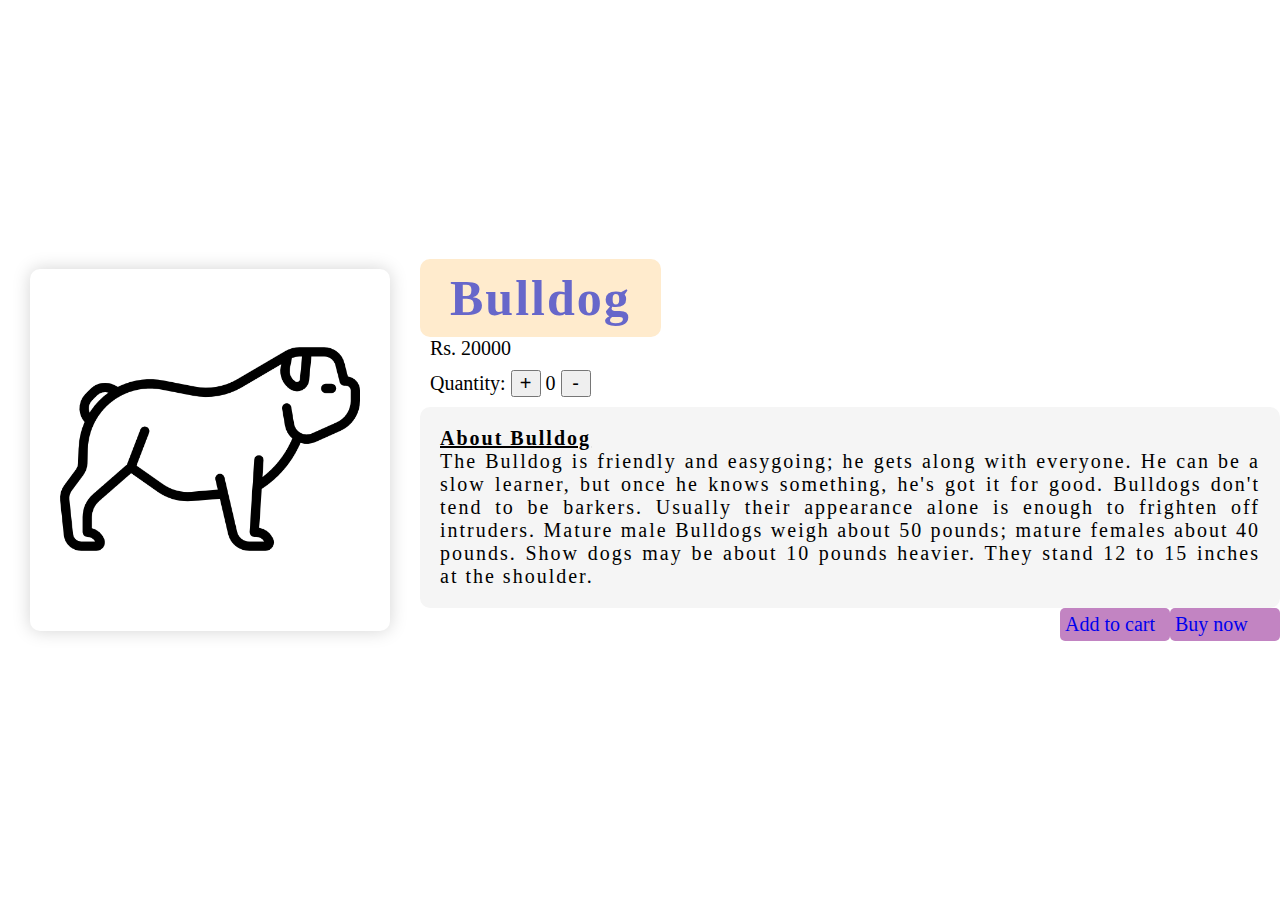
<file: bulldog.html>
<!DOCTYPE html>
<html lang="en">
<head>
    <meta charset="UTF-8">
    <meta http-equiv="X-UA-Compatible" content="IE=edge">
    <meta name="viewport" content="width=device-width, initial-scale=1.0">
    <link rel="stylesheet" type="text/css" href="bulldog.css">

    <title>Bulldog</title>
</head>
<body>
    <div id="dog">
        <div class="dog container">
            <div class="item">
               <div class="image"><img src="./imges/bulldog.png" id="mainimage"> 
                            </div>
             </div>
                    <div class="details">
                        <h2 class="product-name">Bulldog</h2>
                        
                        <div class="price" >
                        <span class="dog-price">Rs. 20000</span>
                        </div>

                        <div class="forbutton">
                            <p>
                                <label>Quantity:</label>
                                <button onclick="Totalclicks(1)" class="button1">+</button>
                                <span id="Totalclicks">0</span>
                                <button onclick="Totalclicks(-1)">-</button>
                        </p>
                        </div>

                        <p  class="description">
                           <b><u>About Bulldog </u></b> <br>
                           The Bulldog is friendly and easygoing; he gets along with everyone. He can be a slow learner, but once he knows something, 
                           he's got it for good. Bulldogs don't tend to be barkers. Usually their appearance alone is enough to frighten off intruders.
                           Mature male Bulldogs weigh about 50 pounds; mature females about 40 pounds. Show dogs may be about 10 pounds heavier.
                            They stand 12 to 15 inches at the shoulder.
                        </p>
                            <div class="option">
                                <div> <a href="#" type="button" target="_blank">Buy now</a></div>
                            </div>
                            <div class="option">
                                <div><a href="#" type="button" target="_blank">Add  to cart</a></div>
                             </div>
                    </div>
            </div>

        </div>
    </div>
    
    <script>
        function Totalclicks(click){
            var Totalclicks=document.getElementById('Totalclicks');
            var sumvalue=parseInt(Totalclicks.innerText)+click;
            Totalclicks.innerText=sumvalue;

            if(sumvalue<0)
            {
                Totalclicks.innerText=0;
            }
        }
    </script>
    
</body>
</html>
</file>
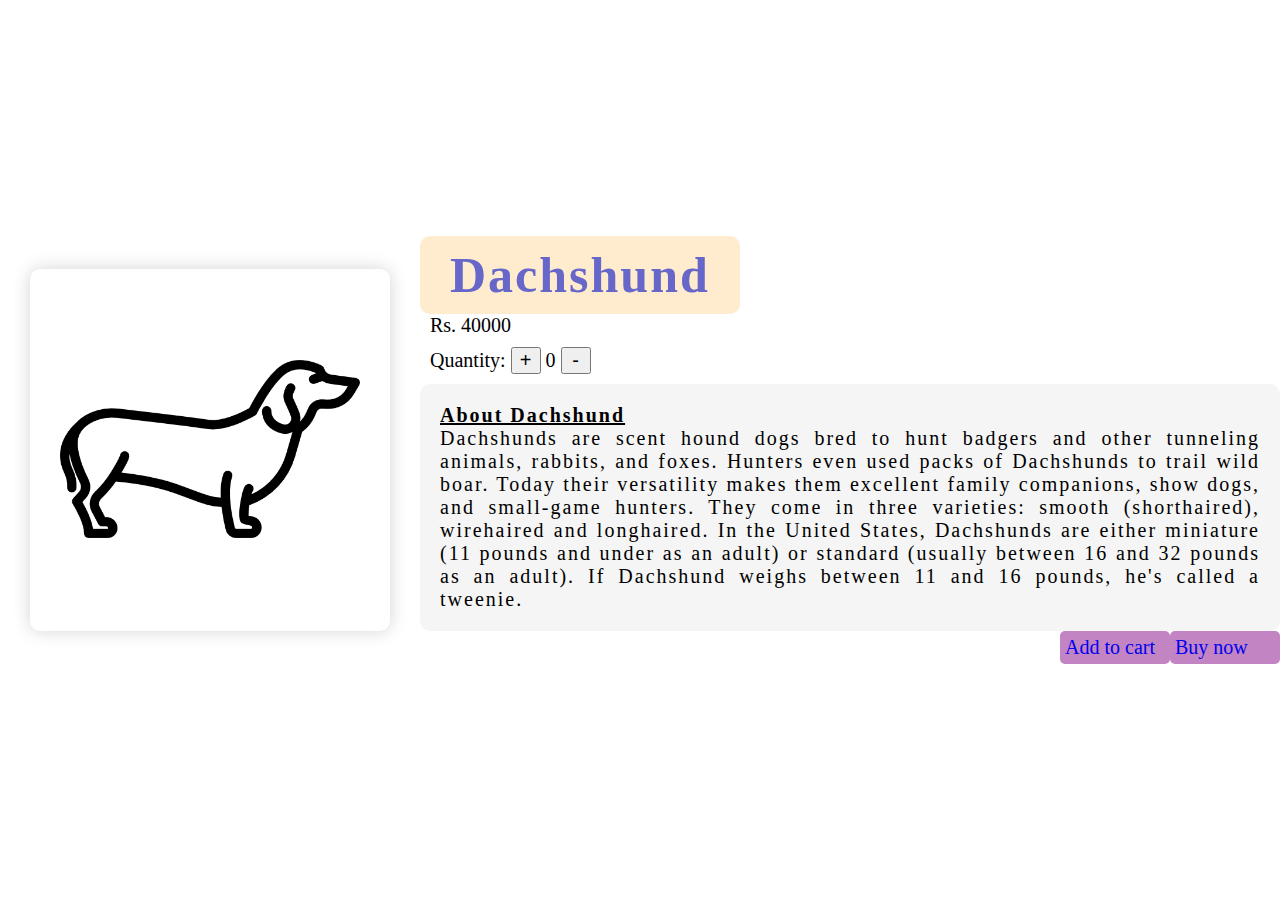
<file: dachshund.html>
<!DOCTYPE html>
<html lang="en">
<head>
    <meta charset="UTF-8">
    <meta http-equiv="X-UA-Compatible" content="IE=edge">
    <meta name="viewport" content="width=device-width, initial-scale=1.0">
    <link rel="stylesheet" type="text/css" href="dachshund.css">

    <title>Dachshund</title>
</head>
<body>
    <div id="dog">
        <div class="dog container">
            <div class="item">
               <div class="image"><img src="./imges/dachshund.png" id="mainimage"> 
                            </div>
             </div>
                    <div class="details">
                        <h2 class="product-name">Dachshund</h2>
                        
                        <div class="price" >
                        <span class="dog-price">Rs. 40000</span>
                        </div>

                        <div class="forbutton">
                            <p>
                                <label>Quantity:</label>
                                <button onclick="Totalclicks(1)" class="button1">+</button>
                                <span id="Totalclicks">0</span>
                                <button onclick="Totalclicks(-1)">-</button>
                        </p>
                        </div>

                        <p  class="description">
                           <b><u>About Dachshund</u></b> <br>
                           Dachshunds are scent hound dogs bred to hunt badgers and other tunneling animals, rabbits, and foxes. Hunters even used packs of Dachshunds to trail wild boar.
                             Today their versatility makes them excellent family companions, show dogs, and small-game hunters.
                            They come in three varieties: smooth (shorthaired), wirehaired and longhaired. In the United States, Dachshunds are either miniature 
                             (11 pounds and under as an adult) or standard (usually between 16 and 32 pounds as an adult). If Dachshund weighs between 11 and 16 pounds,
                              he's called a tweenie. 
                        </p>
                            <div class="option">
                                <div> <a href="#" type="button" target="_blank">Buy now</a></div>
                            </div>
                            <div class="option">
                                <div><a href="#" type="button" target="_blank">Add  to cart</a></div>
                             </div>
                    </div>
            </div>

        </div>
    </div>
    
    <script>
        function Totalclicks(click){
            var Totalclicks=document.getElementById('Totalclicks');
            var sumvalue=parseInt(Totalclicks.innerText)+click;
            Totalclicks.innerText=sumvalue;

            if(sumvalue<0)
            {
                Totalclicks.innerText=0;
            }
        }
    </script>
</body>
</html>
</file>
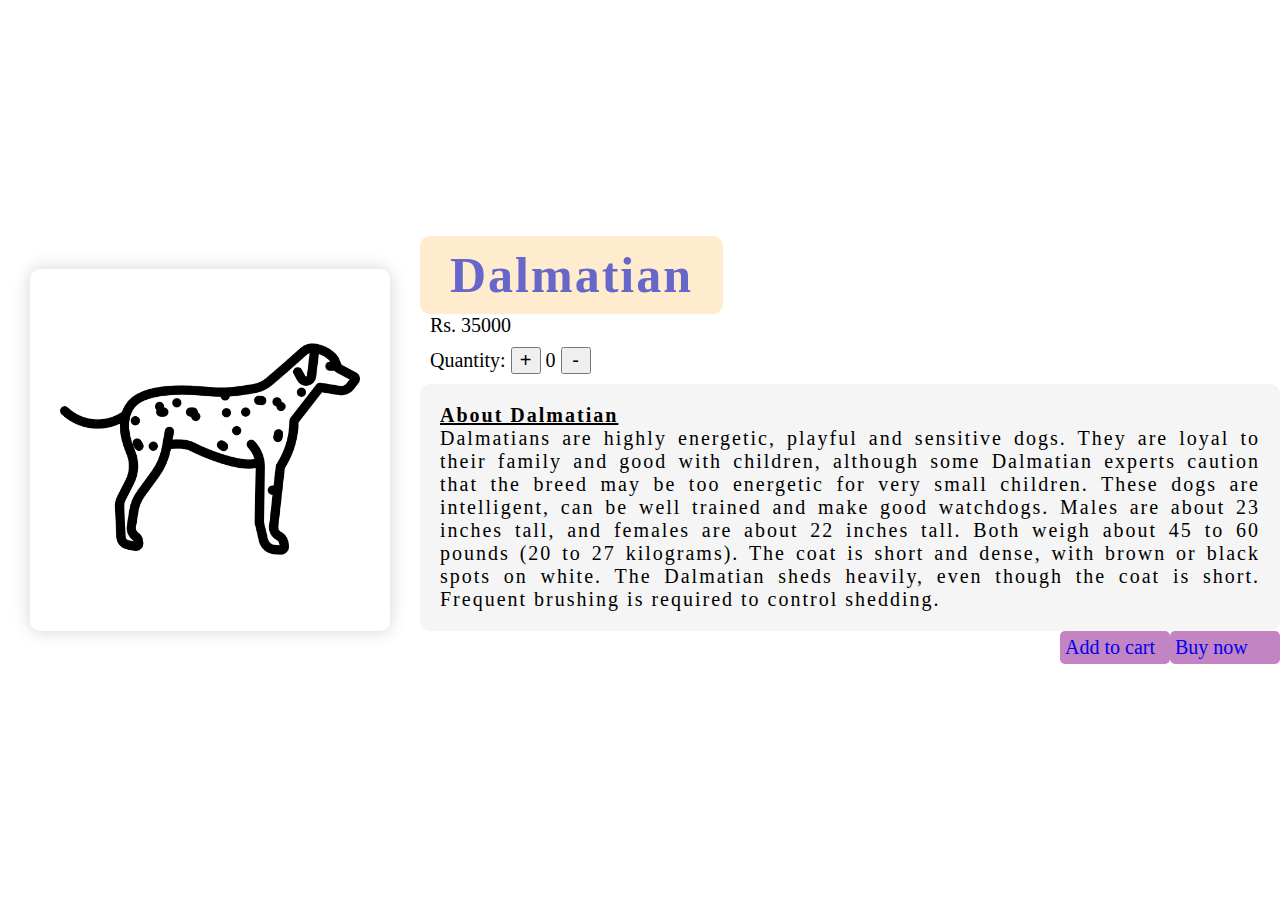
<file: dalmatian.html>
<!DOCTYPE html>
<html lang="en">
<head>
    <meta charset="UTF-8">
    <meta http-equiv="X-UA-Compatible" content="IE=edge">
    <meta name="viewport" content="width=device-width, initial-scale=1.0">
    <link rel="stylesheet" type="text/css" href="dalmatian.css">

    <title>Dalmatian</title>
</head>
<body>
    <div id="dog">
        <div class="dog container">
            <div class="item">
               <div class="image"><img src="./imges/dalmatian.png" id="mainimage"> 
                            </div>
             </div>
                    <div class="details">
                        <h2 class="product-name">Dalmatian</h2>
                        
                        <div class="price" >
                        <span class="dog-price">Rs. 35000</span>
                        </div>

                        <div class="forbutton">
                            <p>
                                <label>Quantity:</label>
                                <button onclick="Totalclicks(1)" class="button1">+</button>
                                <span id="Totalclicks">0</span>
                                <button onclick="Totalclicks(-1)">-</button>
                        </p>
                        </div>

                        <p  class="description">
                           <b><u>About Dalmatian </u></b> <br>
                           Dalmatians are highly energetic, playful and sensitive dogs. They are loyal to their family and good with children, although some Dalmatian experts caution that the breed may be too energetic for very small children. 
                           These dogs are intelligent, can be well trained and make good watchdogs.
                           Males are about 23 inches tall, and females are about 22 inches tall. Both weigh about 45 to 60 pounds (20 to 27 kilograms).
                           The coat is short and dense, with brown or black spots on white. The Dalmatian sheds heavily, even though the coat is short. Frequent brushing is required to control shedding.
                            
                        </p>
                            <div class="option">
                                <div> <a href="#" type="button" target="_blank">Buy now</a></div>
                            </div>
                            <div class="option">
                                <div><a href="#" type="button" target="_blank">Add  to cart</a></div>
                             </div>
                    </div>
            </div>

        </div>
    </div>
    
    <script>
        function Totalclicks(click){
            var Totalclicks=document.getElementById('Totalclicks');
            var sumvalue=parseInt(Totalclicks.innerText)+click;
            Totalclicks.innerText=sumvalue;

            if(sumvalue<0)
            {
                Totalclicks.innerText=0;
            }
        }
    </script>
</body>
</html>
</file>
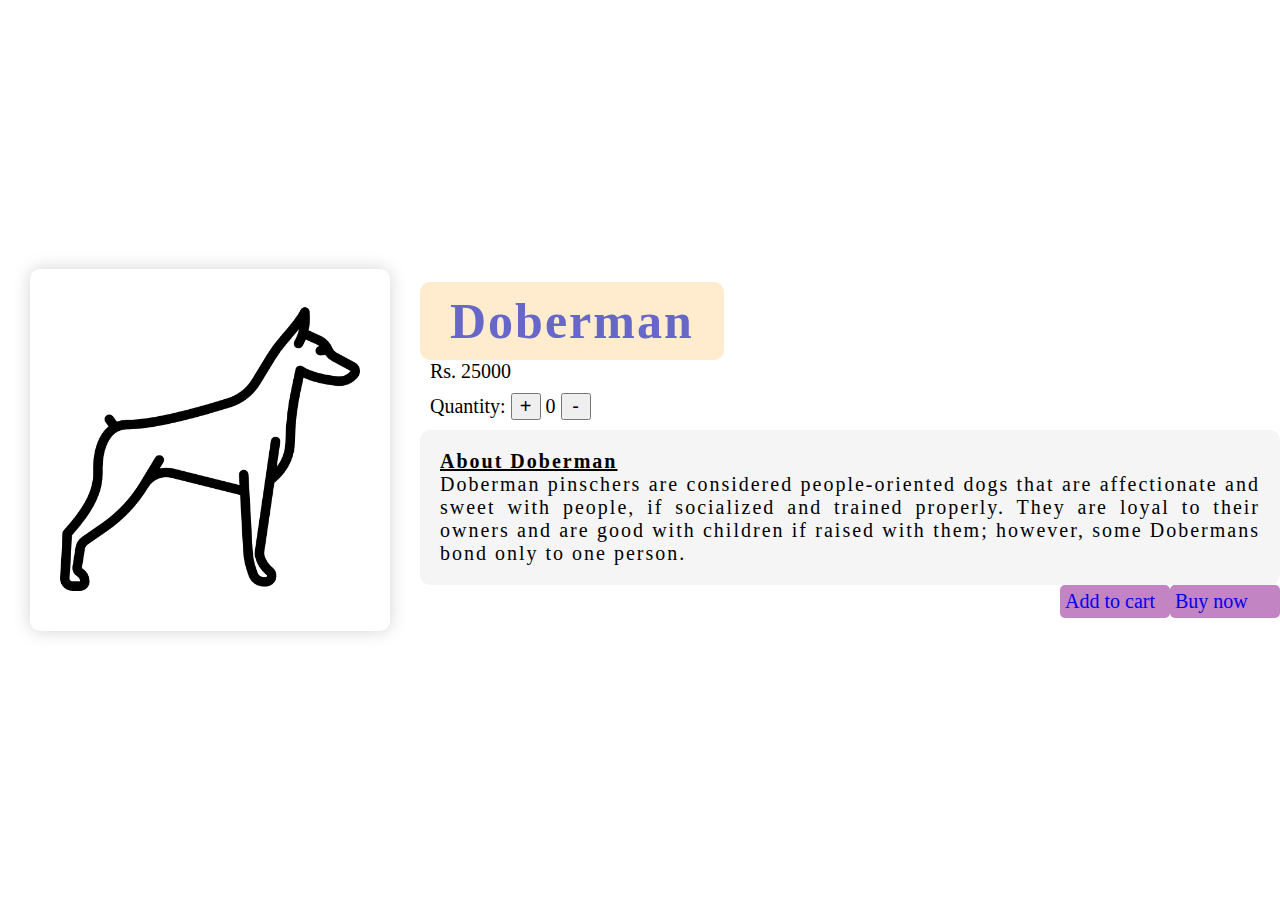
<file: doberman.html>
<!DOCTYPE html>
<html lang="en">
<head>
    <meta charset="UTF-8">
    <meta http-equiv="X-UA-Compatible" content="IE=edge">
    <meta name="viewport" content="width=device-width, initial-scale=1.0">
    <link rel="stylesheet" type="text/css" href="doberman.css">

    <title>Doberman</title>
</head>
<body>
    <div id="dog">
        <div class="dog container">
            <div class="item">
               <div class="image"><img src="./imges/doberman.png" id="mainimage"> 
                            </div>
             </div>
                    <div class="details">
                        <h2 class="product-name">Doberman</h2>
                        
                        <div class="price" >
                        <span class="dog-price">Rs. 25000</span>
                        </div>

                        <div class="forbutton">
                            <p>
                                <label>Quantity:</label>
                                <button onclick="Totalclicks(1)" class="button1">+</button>
                                <span id="Totalclicks">0</span>
                                <button onclick="Totalclicks(-1)">-</button>
                        </p>
                        </div>

                        <p  class="description">
                           <b><u>About Doberman </u></b> <br>
                            Doberman pinschers are considered people-oriented dogs that are affectionate and sweet with people, if socialized and trained properly.
                             They are loyal to their owners and are good with children if raised with them; however, some Dobermans bond only to one person.
                        </p>
                            <div class="option">
                                <div> <a href="#" type="button" target="_blank">Buy now</a></div>
                            </div>
                            <div class="option">
                                <div><a href="#" type="button" target="_blank">Add  to cart</a></div>
                             </div>
                    </div>
            </div>

        </div>
    </div>
    
    <script>
        function Totalclicks(click){
            var Totalclicks=document.getElementById('Totalclicks');
            var sumvalue=parseInt(Totalclicks.innerText)+click;
            Totalclicks.innerText=sumvalue;

            if(sumvalue<0)
            {
                Totalclicks.innerText=0;
            }
        }
    </script>
</body>
</html>
</file>
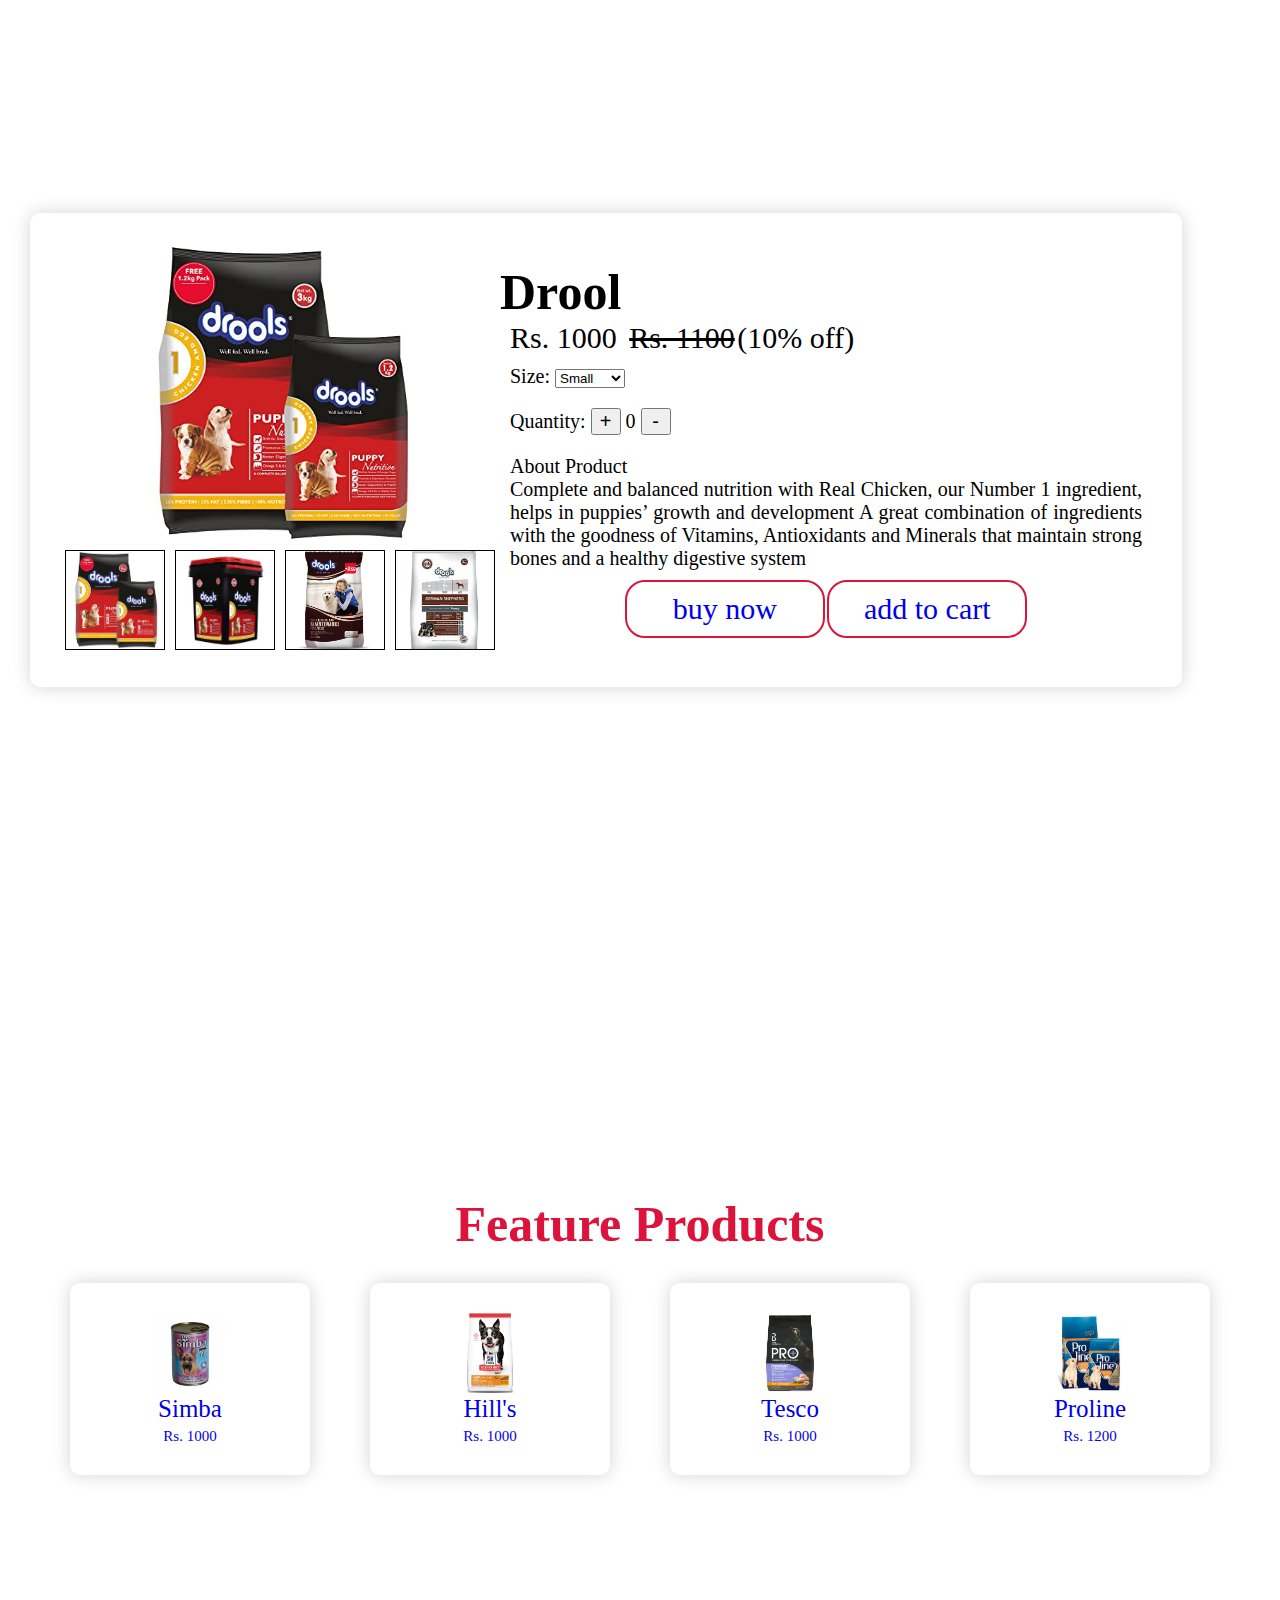
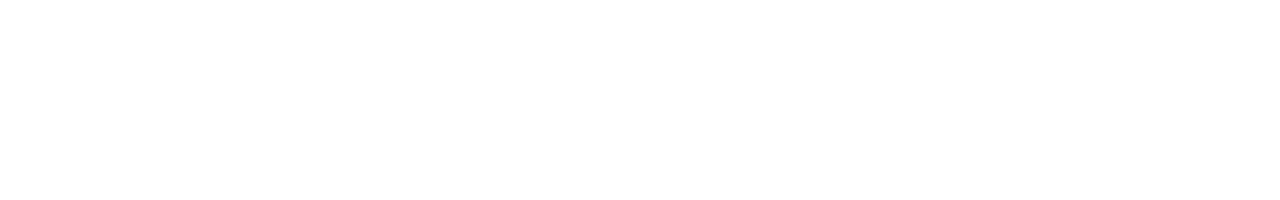
<file: drool.html>
<!DOCTYPE html>
<html lang="en">
<head>
    <meta charset="UTF-8">
    <meta http-equiv="X-UA-Compatible" content="IE=edge">
    <meta name="viewport" content="width=device-width, initial-scale=1.0">
    <link rel="stylesheet" type="text/css" href="Drool.css">

    <title>Drool</title>
</head>
<body>
    <div id="food">
        <div class="food container">
            <div class="item">
               <div class="image"><img src="./imges/drool1.jpg" id="mainimage">

                            <div class="smallimage-group">
                                <div class="small-img">
                                      <img src="./imges/drool1.jpg" class="small">
                                </div>
                                 <div class="small-img">
                                      <img src="./imges/drool2.jpg" class="small">
                                </div>
                                <div class="small-img">
                                    <img src="./imges/drool3.jpg" class="small">
                                </div>
                                <div class="small-img">
                                <img src="./imges/drool4.jpg" class="small">
                                </div>
                            </div>
                </div>
                    <div class="details">
                        <h2 class="product-name">Drool</h2>
                        
                        <div class="price">
                        <span class="product-price">Rs. 1000</span>
                        <span class="product-actual-price">Rs. 1100</span>
                        <span class="product-discount">(10% off)</span>
                        </div>
                        <div class="forsize">
                            <p>
                                <label>Size:</label>
                            <select name="size">
                                <option value="small">Small</option>
                                <option value="medium">Medium</option>
                                <option value="large">Large</option>
                            </select>
                            </p>
                        </div>

                        <div class="forbutton">
                            <p>
                                <label>Quantity:</label>
                                <button onclick="Totalclicks(1)" class="button1">+</button>
                                <span id="Totalclicks">0</span>
                                <button onclick="Totalclicks(-1)">-</button>
                        </p>
                        </div>

                        <p  class="description">
                            About Product <br>
                            Complete and balanced nutrition with Real Chicken, our Number 1 ingredient, 
                            helps in puppies’ growth and development A great combination of ingredients
                            with the goodness of Vitamins, Antioxidants and Minerals that maintain strong
                            bones and a healthy digestive system
                        </p>
                            <div class="option">
                                <div> <a href="#" type="button" target="_blank">buy now</a></div>
                            </div>
                            <div class="option">
                                <div><a href="#" type="button" target="_blank">add  to cart</a></div>
                             </div>
                    </div>
            </div>

        </div>
    </div>
    
    <script>
        function Totalclicks(click){
            var Totalclicks=document.getElementById('Totalclicks');
            var sumvalue=parseInt(Totalclicks.innerText)+click;
            Totalclicks.innerText=sumvalue;

            if(sumvalue<0)
            {
                Totalclicks.innerText=0;
            }
        }
    </script>
    <script>
        var image=document.getElementById('mainimage');
        var smallimage=document.getElementsByClassName('small');

        smallimage[0].onclick=function(){
            image.src=smallimage[0].src;
        }
        smallimage[1].onclick=function(){
            image.src=smallimage[1].src;
        }
        smallimage[2].onclick=function(){
            image.src=smallimage[2].src;
        }
        smallimage[3].onclick=function(){
            image.src=smallimage[3].src;
        }
        
    </script>

<section id="featurefood">
    <div class="food container">
     <div><h1 class="title">Feature Products</h1></div>
         <div class="items">

             <div class="item">
                 <div class="icon"><a href="drool.html" target="_blank"><img src="./imges/simba1.jpeg">
                <div class="name">
                 <h2>Simba</h2>
                 <p>Rs. 1000</p>
                 </div></a>
                 </div>
              </div>

              <div class="item">
                <div class="icon"><a href="tesco.html" target="_blank"><img src="./imges/hill's.jpg">
                    <div class="name">
                        <h2>Hill's</h2>
                        <p>Rs. 1000</p>
                    </div>
                    </a>
                </div>
             </div>

             <div class="item">
                <div class="icon"><a href="tesco.html" target="_blank"><img src="./imges/pro balance+.jpeg">
                    <div class="name">
                        <h2>Tesco</h2>
                        <p>Rs. 1000</p>
                    </div>
                    </a>
                </div>
             </div>

              <div class="item">
                 <div class="icon"><a href="Proline.html" target="_blank"><img src="./imges/proline1.jpg">
                 <div class="name">
                     <h2>Proline</h2>
                     <p>Rs. 1200</p>
                     </div>
                     </a>
                 </div>
              </div>

             </div>
     </div>
</section>
</body>
</html>
</file>
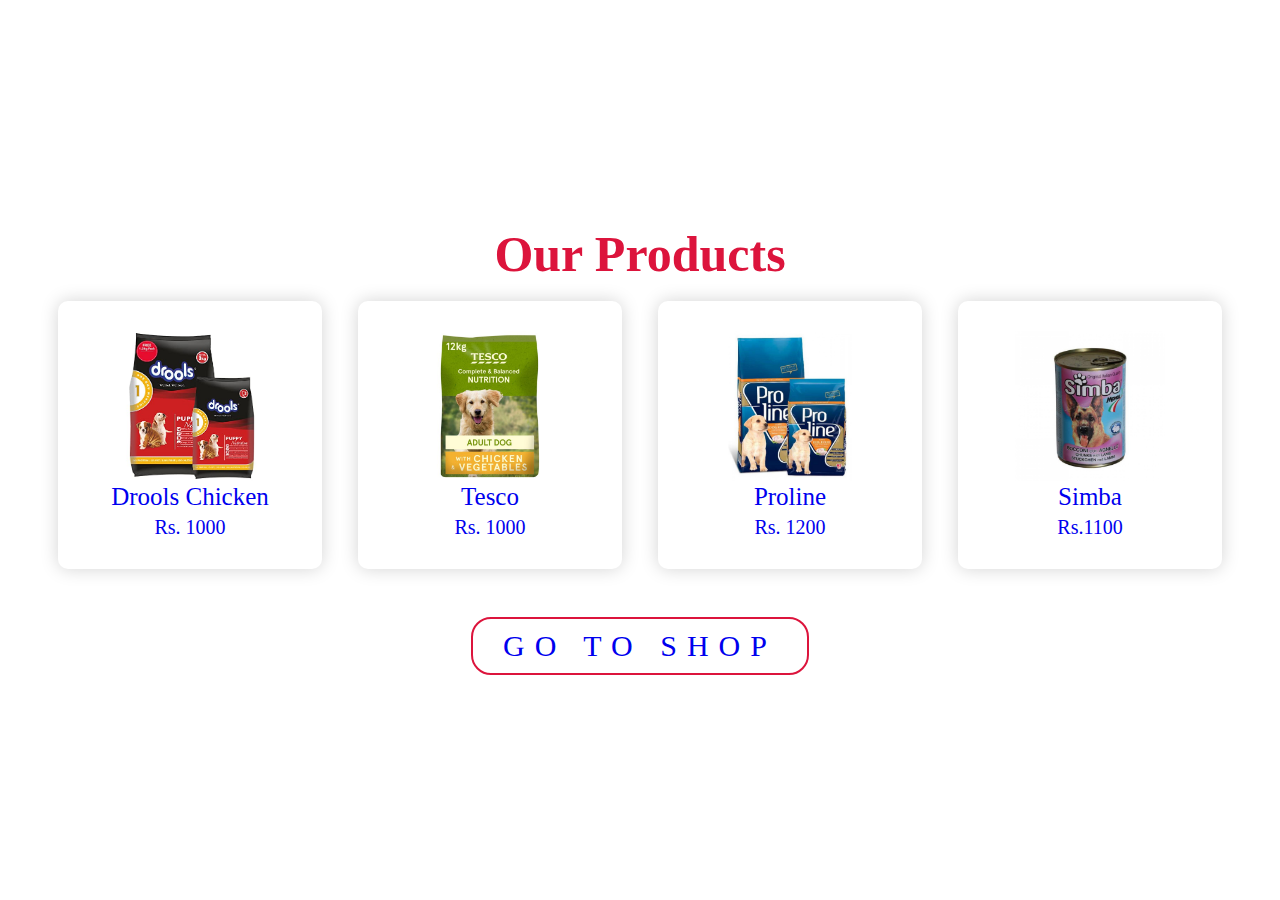
<file: front.html>
<!DOCTYPE html>
<html lang="en">
<head>
    <meta charset="UTF-8">
    <meta http-equiv="X-UA-Compatible" content="IE=edge">
    <meta name="viewport" content="width=device-width, initial-scale=1.0">
    <title>front</title>
    <link rel="stylesheet" type="text/css" href="style1.css">
</head>
<body>
    <section id="food">
       <div class="food container">
        <div><h1 class="title">Our Products</h1></div>
            <div class="items">

                <div class="item">
                    <div class="icon"><a href="drool.html" target="_blank"><img src="./imges/drool1.jpg">
                   <div class="name">
                    <h2>Drools Chicken</h2>
                    <p>Rs. 1000</p>
                    </div></a>
                    </div>
                 </div>
                 
                 <div class="item">
                    <div class="icon"><a href="tesco.html" target="_blank"><img src="./imges/tesco.jpeg">
                        <div class="name">
                            <h2>Tesco</h2>
                            <p>Rs. 1000</p>
                        </div>
                        </a>
                    </div>
                 </div>

                 <div class="item">
                    <div class="icon"><a href="Proline.html" target="_blank"><img src="./imges/proline1.jpg">
                    <div class="name">
                        <h2>Proline</h2>
                        <p>Rs. 1200</p>
                        </div>
                        </a>
                    </div>
                 </div>

                 <div class="item">
                    <div class="icon"><a href="Simba.html" target="_blank"><img src="./imges/simba1.jpeg">
                    <div class="name">
                        <h2>Simba</h2>
                        <p>Rs.1100</p>
                    </div>
                    </a>
                    </div>
                 </div>
                </div>
                <div class="more"><a href="index.html" type="button" target="_blank">Go To Shop</a></div>
        </div>
        </section>
</body>
</html>
</file>
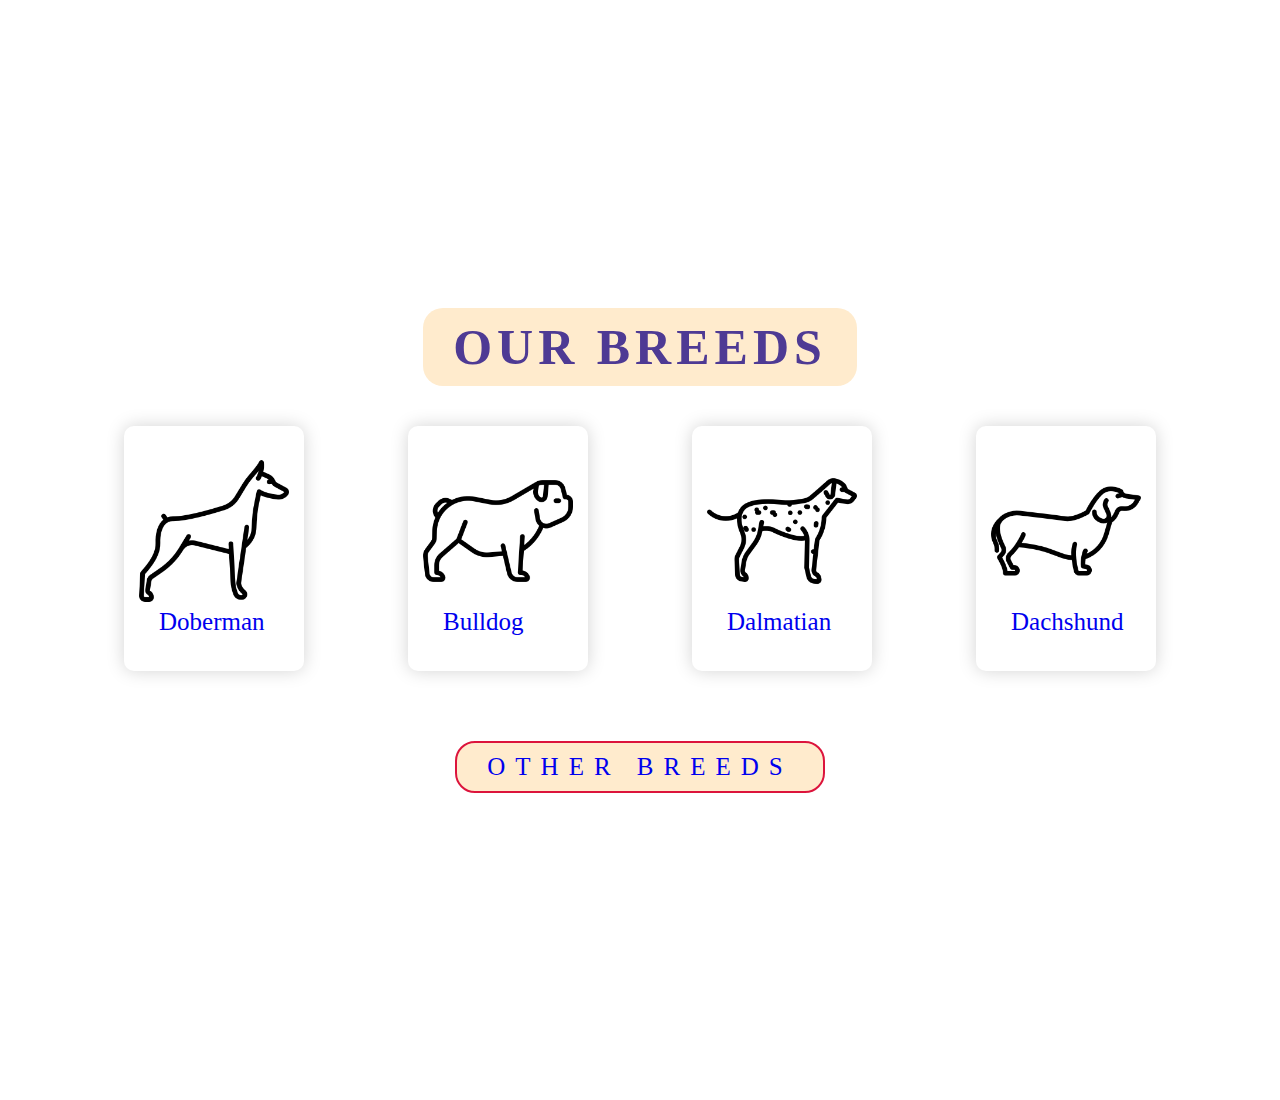
<file: frontDog.html>
<!DOCTYPE html>
<html lang="en">
<head>
    <meta charset="UTF-8">
    <meta http-equiv="X-UA-Compatible" content="IE=edge">
    <meta name="viewport" content="width=device-width, initial-scale=1.0">
    <title>Front</title>
    <link rel="stylesheet" type="text/css" href="front.css">
</head>
<body>
    <section id="dog">
       <div class="dog container">
        <div><h1 class="title">Our Breeds</h1></div>
            <div class="items">

                <div class="item">
                    <div class="icon"><a href="doberman.html" target="_blank"><img src="./imges/doberman.png">
                   <div class="name">
                    <h2>Doberman</h2>
                    </div></a>
                    </div>
                 </div>
                 
                 <div class="item">
                    <div class="icon"><a href="bulldog.html" target="_blank"><img src="./imges/bulldog.png">
                        <div class="name">
                            <h2>Bulldog</h2>
                        </div>
                        </a>
                    </div>
                 </div>

                 <div class="item">
                    <div class="icon"><a href="dalmatian.html" target="_blank"><img src="./imges/dalmatian.png">
                    <div class="name">
                        <h2>Dalmatian</h2>
                        </div>
                        </a>
                    </div>
                 </div>

                 <div class="item">
                    <div class="icon"><a href="dachshund.html" target="_blank"><img src="./imges/dachshund.png">
                    <div class="name">
                        <h2>Dachshund</h2>
                    </div>
                    </a>
                    </div>
                 </div>
                </div>
                <div class="more"><a href="other.html" type="button" target="_blank">Other Breeds</a></div>
        </div>
        </section>
</body>
</html>
</file>
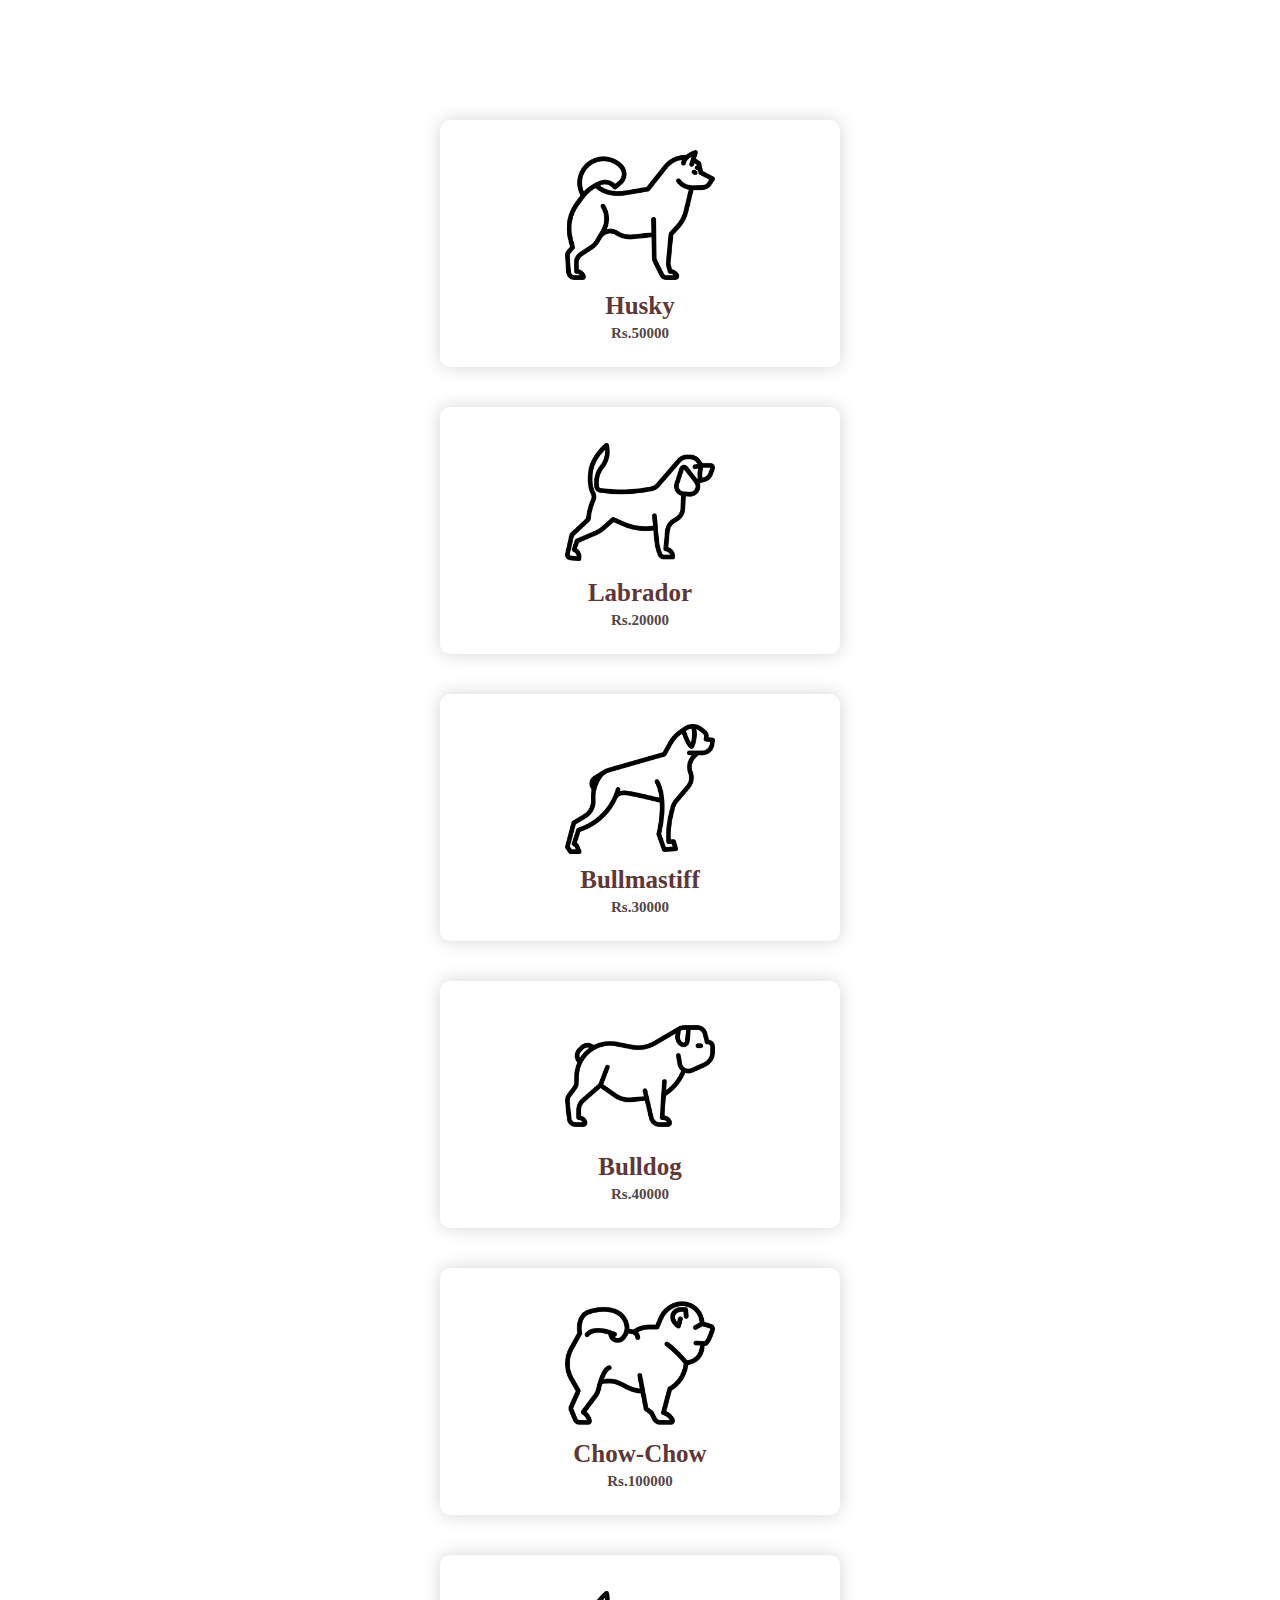
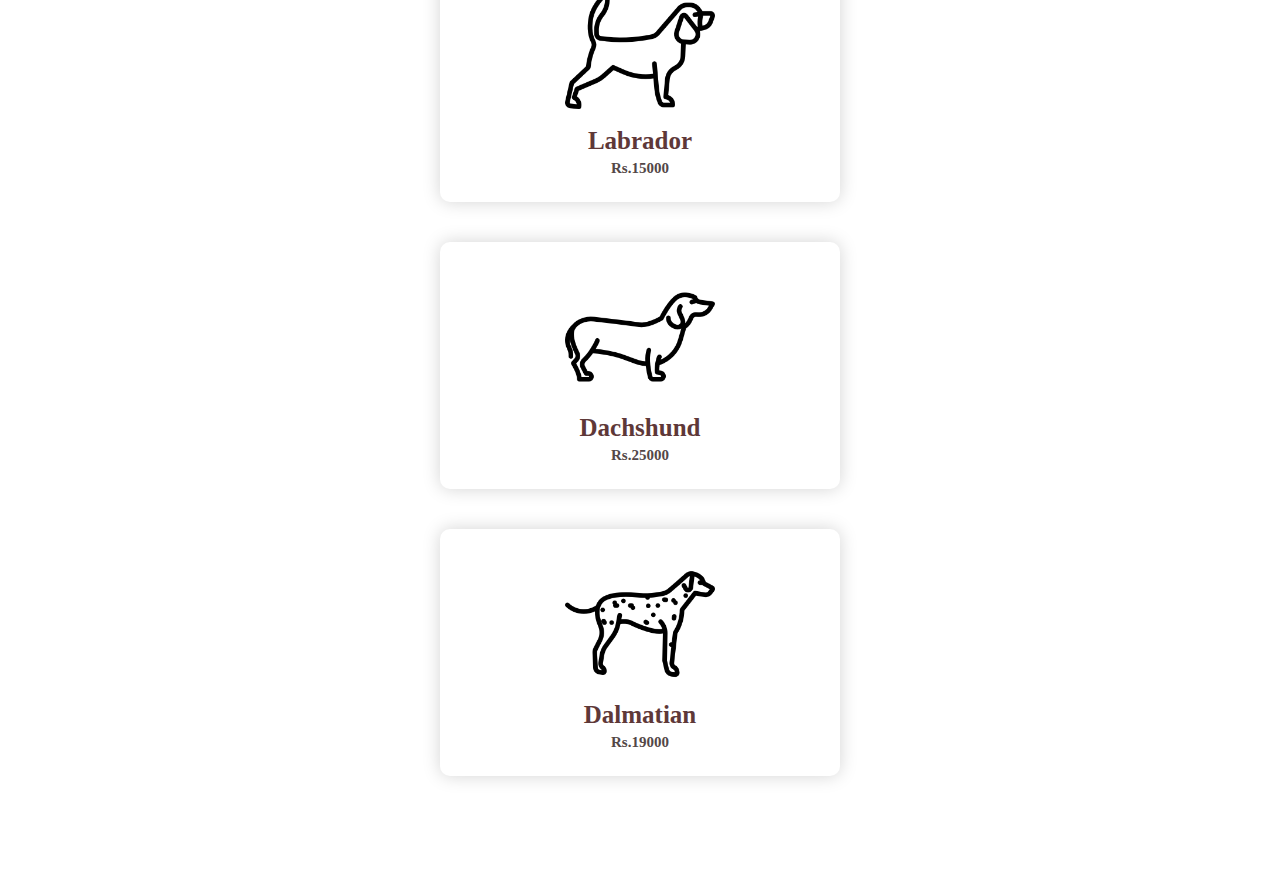
<file: other.html>
<!DOCTYPE html>
<html lang="en">
<head>
    <meta charset="UTF-8">
    <meta http-equiv="X-UA-Compatible" content="IE=edge">
    <meta name="viewport" content="width=device-width, initial-scale=1.0">
    <link rel="stylesheet" href="other.css">
    <title>Other Breeds</title>
</head>
<body>
    <section id="dog">
        <div class="dog container">

                <div class="item">
                    <div class="icon"><a href="husky.html" target="_blank"><img src="./imges/husky.png">
                   <div class="name">
                    <h2>Husky</h2>
                    <p>Rs.50000</p>
                    </div></a>
                    </div>
                 </div>

                 <div class="item">
                    <div class="icon"><a href="#" target="_blank"><img src="./imges/labrador.png">
                   <div class="name">
                    <h2>Labrador</h2>
                    <p>Rs.20000</p>
                    </div></a>
                    </div>
                 </div>

                 <div class="item">
                    <div class="icon"><a href="#" target="_blank"><img src="./imges/bullmastiff.png">
                   <div class="name">
                    <h2>Bullmastiff</h2>
                    <p>Rs.30000</p>
                    </div></a>
                    </div>
                 </div>

                 <div class="item">
                    <div class="icon"><a href="#" target="_blank"><img src="./imges/bulldog.png">
                   <div class="name">
                    <h2>Bulldog</h2>
                    <p>Rs.40000</p>
                    </div></a>
                    </div>
                 </div>

               
                 <div class="item">
                    <div class="icon"><a href="#" target="_blank"><img src="./imges/chow-chow.png">
                   <div class="name">
                    <h2>Chow-Chow</h2>
                    <p>Rs.100000</p>
                    </div></a>
                    </div>
                 </div>

                 <div class="item">
                    <div class="icon"><a href="#" target="_blank"><img src="./imges/labrador.png">
                   <div class="name">
                    <h2>Labrador</h2>
                    <p>Rs.15000</p>
                    </div></a>
                    </div>
                 </div>

                 <div class="item">
                  <div class="icon"><a href="#" target="_blank"><img src="./imges/dachshund.png">
                 <div class="name">
                  <h2>Dachshund</h2>
                  <p>Rs.25000</p>
                  </div></a>
                  </div>
               </div>

               <div class="item">
                  <div class="icon"><a href="#" target="_blank"><img src="./imges/dalmatian.png">
                 <div class="name">
                  <h2>Dalmatian</h2>
                  <p>Rs.19000</p>
                  </div></a>
                  </div>
               </div>

            

            
        </div>
    </section>
    
</body>
</html>
</file>
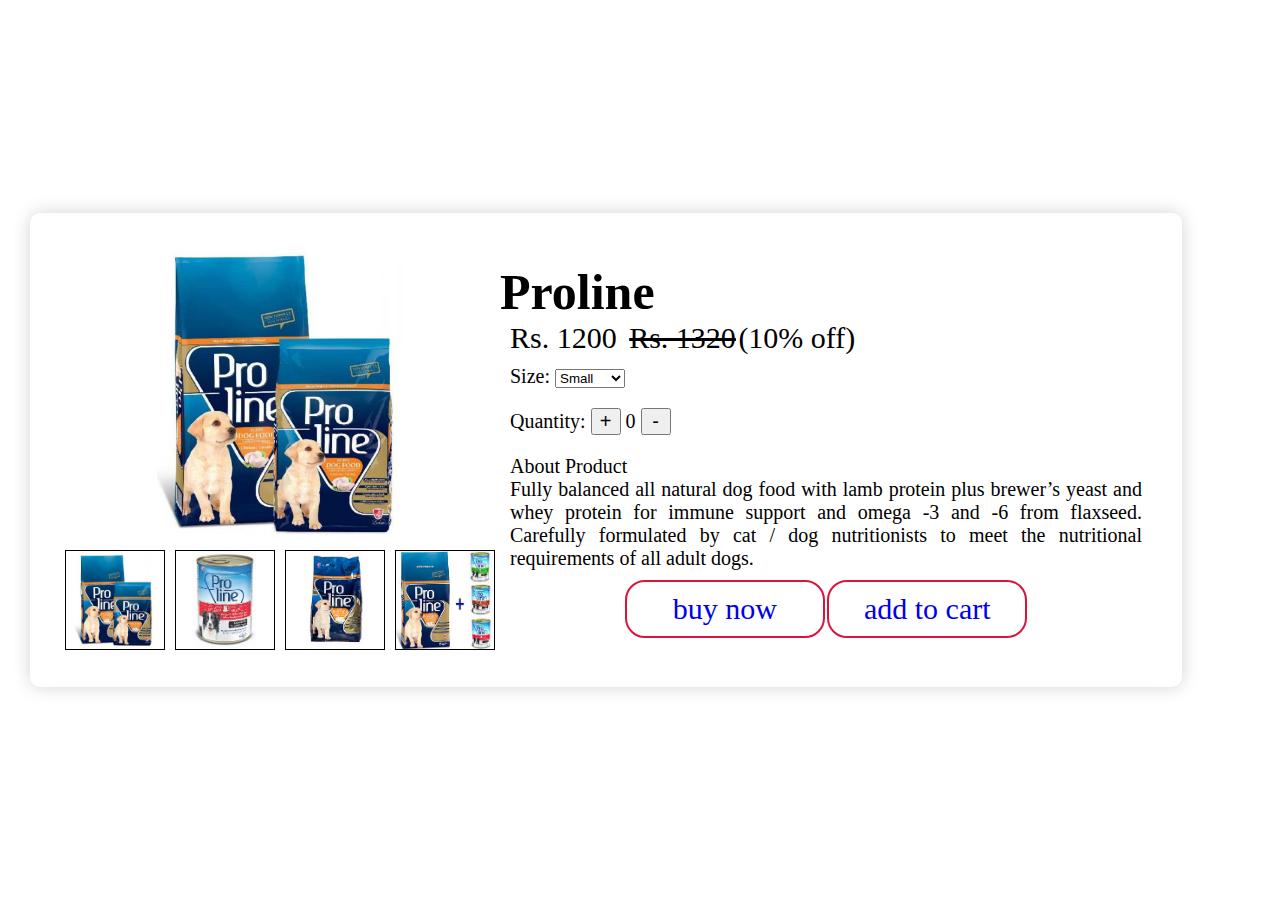
<file: Proline.html>
<!DOCTYPE html>
<html lang="en">
<head>
    <meta charset="UTF-8">
    <meta http-equiv="X-UA-Compatible" content="IE=edge">
    <meta name="viewport" content="width=device-width, initial-scale=1.0">
    <link rel="stylesheet" type="text/css" href="proline.css">
    <title>Proline</title>
</head>
<body>
    <div id="food">
        <div class="food container">
            <div class="item">
               <div class="image"><img src="./imges/proline1.jpg" id="mainimage">
                <div class="smallimage-group">
                    <div class="small-img">
                          <img src="./imges/proline1.jpg" class="small">
                    </div>
                     <div class="small-img">
                          <img src="./imges/proline2.jpg" class="small">
                    </div>
                    <div class="small-img">
                        <img src="./imges/proline3.jpg" class="small">
                    </div>
                    <div class="small-img">
                    <img src="./imges/proline4.jpg" class="small">
                    </div>
                </div>
                </div>
                    <div class="details">
                        <h2 class="product-name">Proline</h2>
                        
                        <div class="price">
                        <span class="product-price">Rs. 1200</span>
                        <span class="product-actual-price">Rs. 1320</span>
                        <span class="product-discount">(10% off)</span>
                        </div>
                            <div class="forsize">
                                <label>Size:</label>
                                <select name="size">
                                    <option value="small">Small</option>
                                    <option value="medium">Medium</option>
                                    <option value="large">Large</option>
                                </select>
                            </div>

                            <div class="forbutton">
                                <p>
                                    <label>Quantity:</label>
                                    <button onclick="Totalclicks(1)">+</button>
                                    <span id="Totalclicks">0</span>
                                    <button onclick="Totalclicks(-1)">-</button>
                            </p>
                            </div>
                        </form>
                        
                        <p  class="description">
                            About Product <br>
                            Fully balanced all natural dog food with lamb protein plus brewer’s yeast and whey
                            protein for immune support and omega -3 and -6 from flaxseed. Carefully formulated
                            by cat / dog nutritionists to meet the nutritional requirements of all adult dogs.
                        </p>
                        <div class="option">
                            <div> <a href="#" type="button" target="_blank">buy now</a></div>
                        </div>
                        <div class="option">
                            <div><a href="#" type="button" target="_blank">add  to cart</a></div>
                         </div>
                    </div>
            </div>

        </div>
    </div>
    
    <script>
        function Totalclicks(click){
            var Totalclicks=document.getElementById('Totalclicks');
            var sumvalue=parseInt(Totalclicks.innerText)+click;
            Totalclicks.innerText=sumvalue;

            if(sumvalue<0)
            {
                Totalclicks.innerText=0;
            }
        }
    </script>

<script>
    var image=document.getElementById('mainimage');
    var smallimage=document.getElementsByClassName('small');

    smallimage[0].onclick=function(){
        image.src=smallimage[0].src;
    }
    smallimage[1].onclick=function(){
        image.src=smallimage[1].src;
    }
    smallimage[2].onclick=function(){
        image.src=smallimage[2].src;
    }
    smallimage[3].onclick=function(){
        image.src=smallimage[3].src;
    }
    
</script>
</body>
</html>
</file>
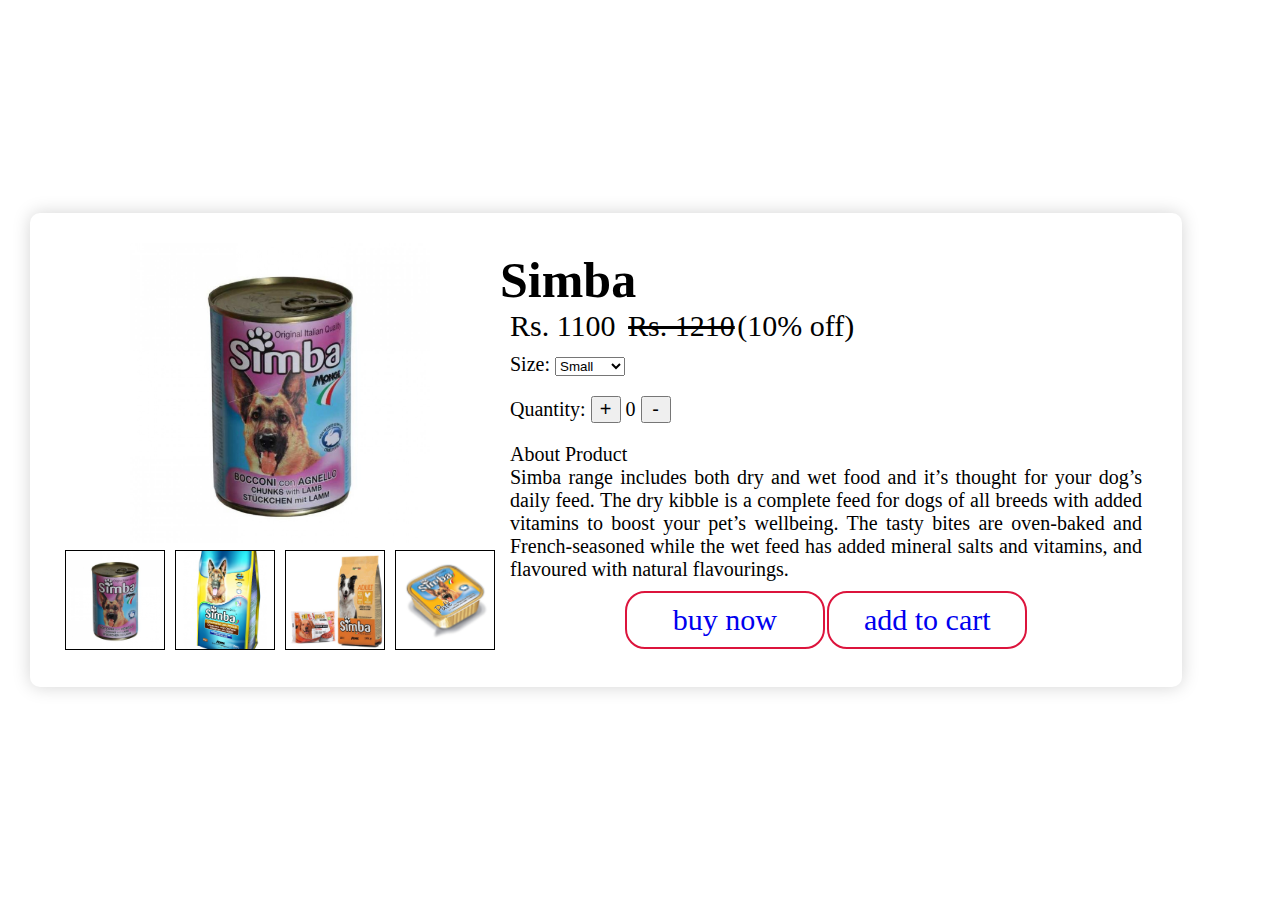
<file: Simba.html>
<!DOCTYPE html>
<html lang="en">
<head>
    <meta charset="UTF-8">
    <meta http-equiv="X-UA-Compatible" content="IE=edge">
    <meta name="viewport" content="width=device-width, initial-scale=1.0">
    <link rel="stylesheet" type="text/css" href="simba.css">
    <title>Simba</title>
</head>
<body>
    <div id="food">
        <div class="food container">
            <div class="item">
               <div class="image"><img src="./imges/simba1.jpeg" id="mainimage">
                <div class="smallimage-group">
                    <div class="small-img">
                          <img src="./imges/simba1.jpeg" class="small">
                    </div>
                     <div class="small-img">
                          <img src="./imges/simba2.jpg" class="small">
                    </div>
                    <div class="small-img">
                        <img src="./imges/simba3.jpg" class="small">
                    </div>
                    <div class="small-img">
                    <img src="./imges/simba4.jpg" class="small">
                    </div>
                </div>
                </div>
                    <div class="details">
                        <h2 class="product-name">Simba</h2>
                        
                        <div class="price">
                        <span class="product-price">Rs. 1100</span>
                        <span class="product-actual-price">Rs. 1210</span>
                        <span class="product-discount">(10% off)</span>
                        </div>
                            <div class="forsize">
                                <label>Size:</label>
                                <select name="size">
                                    <option value="small">Small</option>
                                    <option value="medium">Medium</option>
                                    <option value="large">Large</option>
                                </select>
                            </div>

                            <div class="forbutton">
                                <p>
                                    <label>Quantity:</label>
                                    <button onclick="Totalclicks(1)">+</button>
                                    <span id="Totalclicks">0</span>
                                    <button onclick="Totalclicks(-1)">-</button>
                            </p>
                            </div>
                        </form>
                        <p  class="description">
                            About Product <br>
                            Simba range includes both dry and wet food and it’s thought for your dog’s daily feed.
                            The dry kibble is a complete feed for dogs of all breeds with added vitamins to boost
                            your pet’s wellbeing. The tasty bites are oven-baked and French-seasoned while the wet
                            feed has added mineral salts and vitamins, and flavoured with natural flavourings.
                        </p>
                        <div class="option">
                            <div> <a href="#" type="button" target="_blank">buy now</a></div>
                        </div>
                        <div class="option">
                            <div><a href="#" type="button" target="_blank">add  to cart</a></div>
                         </div>
                    </div>
            </div>

        </div>
    </div>
    
    <script>
        function Totalclicks(click){
            var Totalclicks=document.getElementById('Totalclicks');
            var sumvalue=parseInt(Totalclicks.innerText)+click;
            Totalclicks.innerText=sumvalue;

            if(sumvalue<0)
            {
                Totalclicks.innerText=0;
            }
        }
    </script>

<script>
    var image=document.getElementById('mainimage');
    var smallimage=document.getElementsByClassName('small');

    smallimage[0].onclick=function(){
        image.src=smallimage[0].src;
    }
    smallimage[1].onclick=function(){
        image.src=smallimage[1].src;
    }
    smallimage[2].onclick=function(){
        image.src=smallimage[2].src;
    }
    smallimage[3].onclick=function(){
        image.src=smallimage[3].src;
    }
    
</script>
</body>
</html>
</file>
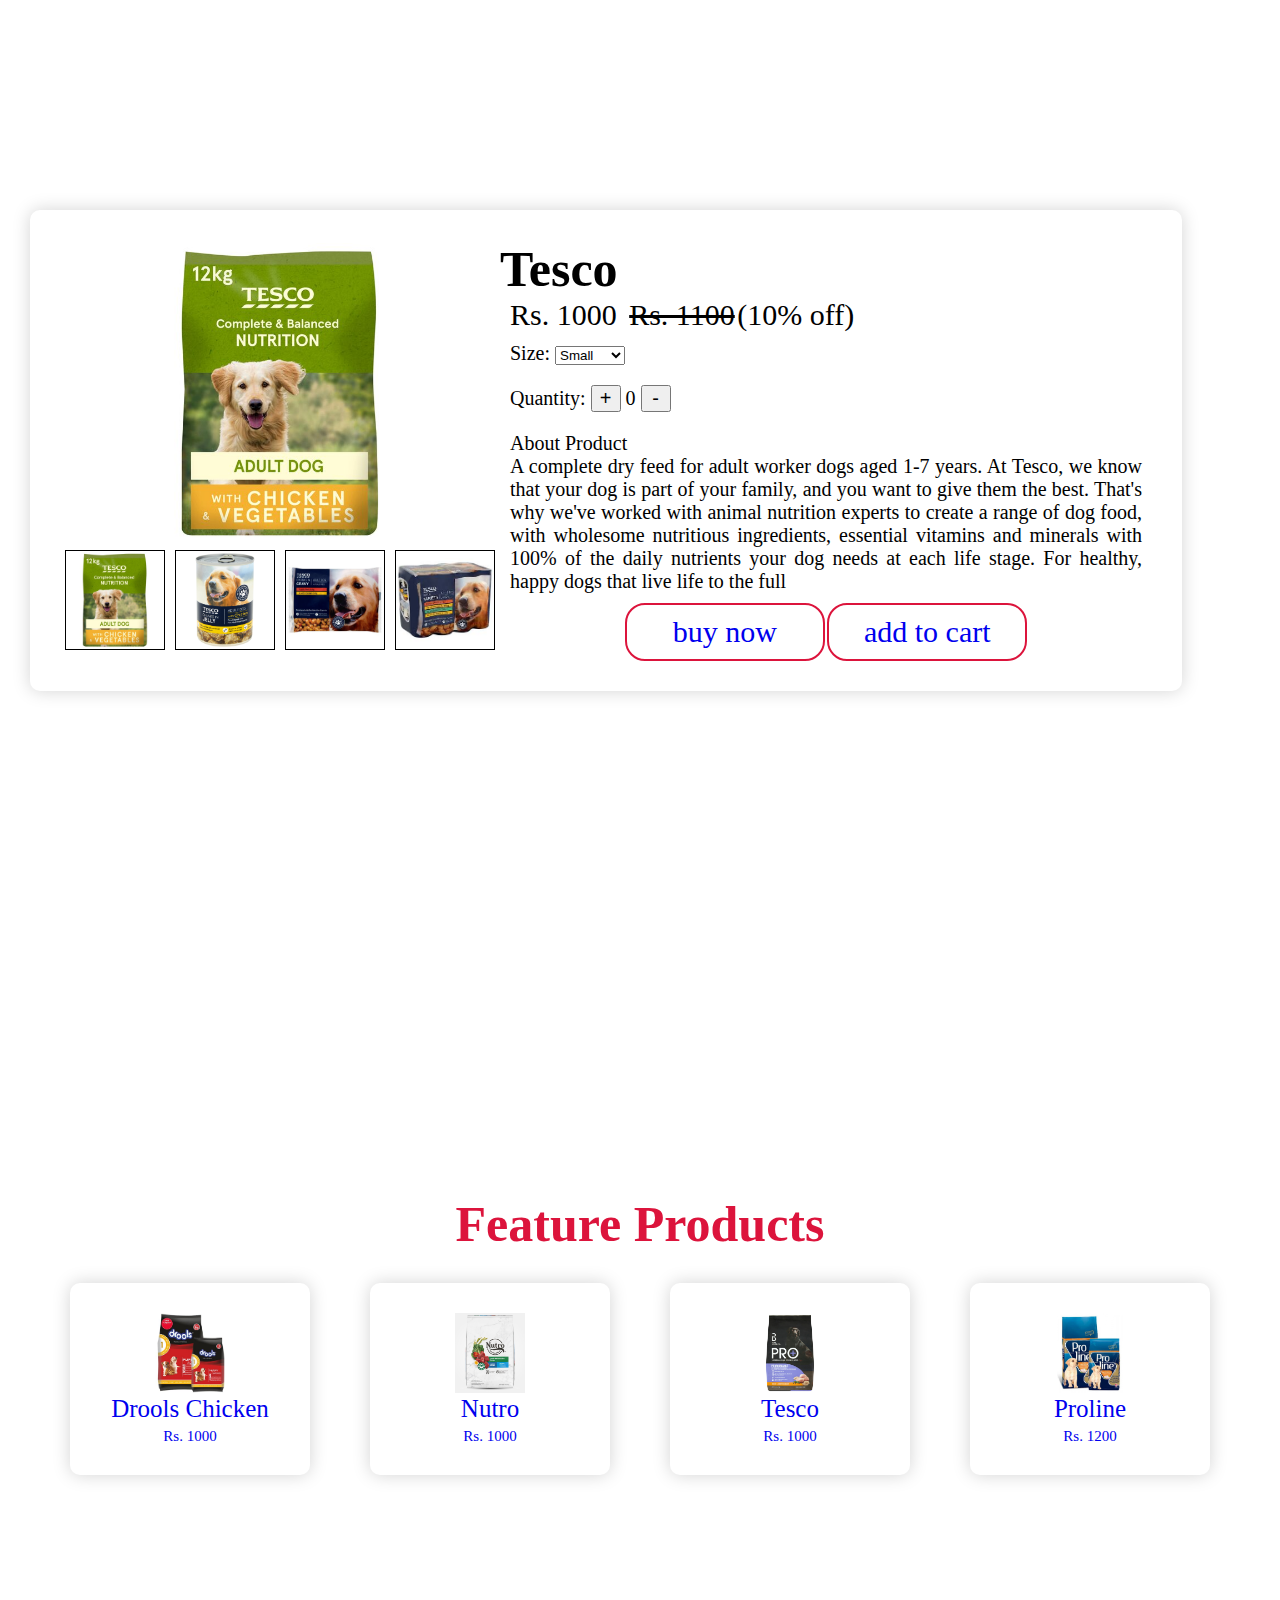
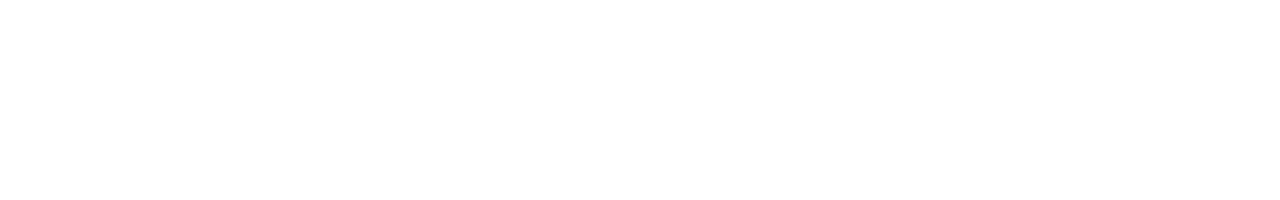
<file: tesco.html>
<!DOCTYPE html>
<html lang="en">
<head>
    <meta charset="UTF-8">
    <meta http-equiv="X-UA-Compatible" content="IE=edge">
    <meta name="viewport" content="width=device-width, initial-scale=1.0">
    <link rel="stylesheet" type="text/css" href="Tesco.css">
    <title>Tesco</title>
</head>
<body>
    <div id="food">
        <div class="food container">
            <div class="item">
               <div class="image"><img src="./imges/tesco.jpeg" id="mainimage">
                <div class="smallimage-group">
                    <div class="small-img">
                          <img src="./imges/tesco.jpeg" class="small">
                    </div>
                     <div class="small-img">
                          <img src="./imges/tesco2.jpeg" class="small">
                    </div>
                    <div class="small-img">
                        <img src="./imges/tesco3.jpeg" class="small">
                    </div>
                    <div class="small-img">
                    <img src="./imges/tesco4.jpg" class="small">
                    </div>
                </div>
                </div>
                    <div class="details">
                        <h2 class="product-name">Tesco</h2>
                        
                        <div class="price">
                        <span class="product-price">Rs. 1000</span>
                        <span class="product-actual-price">Rs. 1100</span>
                        <span class="product-discount">(10% off)</span>
                        </div>
                            <div class="forsize">
                                <label>Size:</label>
                                <select name="size">
                                    <option value="small">Small</option>
                                    <option value="medium">Medium</option>
                                    <option value="large">Large</option>
                                </select>
                            </div>

                            <div class="forbutton">
                                <p>
                                    <label>Quantity:</label>
                                    <button onclick="Totalclicks(1)">+</button>
                                    <span id="Totalclicks">0</span>
                                    <button onclick="Totalclicks(-1)">-</button>
                            </p>
                            </div>
                        </form>
                        <p  class="description">
                            About Product <br>
                            A complete dry feed for adult worker dogs aged 1-7 years.
                            At Tesco, we know that your dog is part of your family, and you want to give them the best.
                             That's why we've worked with animal nutrition experts to create a range of dog food, with 
                             wholesome nutritious ingredients, essential vitamins and minerals with 100% of the daily 
                             nutrients your dog needs at each life stage. For healthy, happy dogs that live life to the 
                             full
                        </p>
                        <div class="option">
                            <div> <a href="#" type="button" target="_blank">buy now</a></div>
                        </div>
                        <div class="option">
                            <div><a href="#" type="button" target="_blank">add  to cart</a></div>
                         </div>
                    </div>
            </div>

        </div>
    </div>
    
    <script>
        function Totalclicks(click){
            var Totalclicks=document.getElementById('Totalclicks');
            var sumvalue=parseInt(Totalclicks.innerText)+click;
            Totalclicks.innerText=sumvalue;

            if(sumvalue<0)
            {
                Totalclicks.innerText=0;
            }
        }
    </script>

<script>
    var image=document.getElementById('mainimage');
    var smallimage=document.getElementsByClassName('small');

    smallimage[0].onclick=function(){
        image.src=smallimage[0].src;
    }
    smallimage[1].onclick=function(){
        image.src=smallimage[1].src;
    }
    smallimage[2].onclick=function(){
        image.src=smallimage[2].src;
    }
    smallimage[3].onclick=function(){
        image.src=smallimage[3].src;
    }
    
</script>

<section id="featurefood">
    <div class="food container">
     <div><h1 class="title">Feature Products</h1></div>
         <div class="items">

             <div class="item">
                 <div class="icon"><a href="drool.html" target="_blank"><img src="./imges/drool1.jpg">
                <div class="name">
                 <h2>Drools Chicken</h2>
                 <p>Rs. 1000</p>
                 </div></a>
                 </div>
              </div>

              <div class="item">
                <div class="icon"><a href="tesco.html" target="_blank"><img src="./imges/nutro.jpg">
                    <div class="name">
                        <h2>Nutro</h2>
                        <p>Rs. 1000</p>
                    </div>
                    </a>
                </div>
             </div>

             <div class="item">
                <div class="icon"><a href="tesco.html" target="_blank"><img src="./imges/pro balance+.jpeg">
                    <div class="name">
                        <h2>Tesco</h2>
                        <p>Rs. 1000</p>
                    </div>
                    </a>
                </div>
             </div>

              <div class="item">
                 <div class="icon"><a href="Proline.html" target="_blank"><img src="./imges/proline1.jpg">
                 <div class="name">
                     <h2>Proline</h2>
                     <p>Rs. 1200</p>
                     </div>
                     </a>
                 </div>
              </div>

             </div>
     </div>
</section>
</body>
</html>
</file>
<file: bulldog.css>
*{
    padding: 0;
    margin: 0;
}
html{
    font-size: 10px;
    scroll-behavior: smooth;
}
.container{
    min-height: 100vh;
    width: 100%;
    display: flex; 
    align-items: center;
}
img{
    height: 300px;
    width: 300px;
    object-fit: cover;
}
a{
    text-decoration: none;
}

#dog .item{
    width: 50%;
    height: 80%;
    padding: 20px;
    text-align: center;
    border-radius: 10px;
    padding: 30px;
    margin: 30px;
    display: flex;
    justify-content: center;
    align-items: center;
    flex-direction: row;
    box-shadow: 0px 0px 18px 0 #0000002c;
    transition: 3s ease box-shadow color;
}
.product-name{
    font-size: 10px;
    display: inline-block;
    padding: 10px 30px;
    border-radius: 10px;
    background-color: blanchedalmond;
    letter-spacing: 2px;
    font-size: 50px;
    color:rgb(103, 103, 202);
    text-align: justify;
}
.price{
    text-align: left;
}
.dog-price{
    font-size: 20px;
    text-align: left;
    padding: 40px 10px;
}
.forbutton{
    text-align: justify;
    font-size: 20px;
    padding: 10px;
}
button{
    font-size:20px;
    width: 30px;
}
.description{
    font-size: 10px;
    display: inline-block;
    padding: 10px 30px;
    border-radius: 10px;
    background-color:whitesmoke;
    letter-spacing: 2px;
    font-size: 50px;
    color:rgb(103, 103, 202);
    text-align: justify;
    color:black;
    font-size: 20px;
    padding: 20px;
    text-align: justify;
}
.option{
    border-radius: 5px;
    width:100px;
    font-size:20px;
    float: right;
    padding: 5px;
    background-color: rgb(194, 132, 194);
}
</file>
<file: dachshund.css>
*{
    padding: 0;
    margin: 0;
}
html{
    font-size: 10px;
    scroll-behavior: smooth;
}
.container{
    min-height: 100vh;
    width: 100%;
    display: flex; 
    align-items: center;
}
img{
    height: 300px;
    width: 300px;
    object-fit: cover;
}
a{
    text-decoration: none;
}

#dog .item{
    width: 50%;
    height: 80%;
    padding: 20px;
    text-align: center;
    border-radius: 10px;
    padding: 30px;
    margin: 30px;
    display: flex;
    justify-content: center;
    align-items: center;
    flex-direction: row;
    box-shadow: 0px 0px 18px 0 #0000002c;
    transition: 3s ease box-shadow color;
}
.product-name{
    font-size: 10px;
    display: inline-block;
    padding: 10px 30px;
    border-radius: 10px;
    background-color: blanchedalmond;
    letter-spacing: 2px;
    font-size: 50px;
    color:rgb(103, 103, 202);
    text-align: justify;
}
.price{
    text-align: left;
}
.dog-price{
    font-size: 20px;
    text-align: left;
    padding: 40px 10px;
}
.forbutton{
    text-align: justify;
    font-size: 20px;
    padding: 10px;
}
button{
    font-size:20px;
    width: 30px;
}
.description{
    font-size: 10px;
    display: inline-block;
    padding: 10px 30px;
    border-radius: 10px;
    background-color:whitesmoke;
    letter-spacing: 2px;
    font-size: 50px;
    color:rgb(103, 103, 202);
    text-align: justify;
    color:black;
    font-size: 20px;
    padding: 20px;
    text-align: justify;
}
.option{
    border-radius: 5px;
    width:100px;
    font-size:20px;
    float: right;
    padding: 5px;
    background-color: rgb(194, 132, 194);
}
</file>
<file: dalmatian.css>
*{
    padding: 0;
    margin: 0;
}
html{
    font-size: 10px;
    scroll-behavior: smooth;
}
.container{
    min-height: 100vh;
    width: 100%;
    display: flex; 
    align-items: center;
}
img{
    height: 300px;
    width: 300px;
    object-fit: cover;
}
a{
    text-decoration: none;
}

#dog .item{
    width: 50%;
    height: 80%;
    padding: 20px;
    text-align: center;
    border-radius: 10px;
    padding: 30px;
    margin: 30px;
    display: flex;
    justify-content: center;
    align-items: center;
    flex-direction: row;
    box-shadow: 0px 0px 18px 0 #0000002c;
    transition: 3s ease box-shadow color;
}
.product-name{
    font-size: 10px;
    display: inline-block;
    padding: 10px 30px;
    border-radius: 10px;
    background-color: blanchedalmond;
    letter-spacing: 2px;
    font-size: 50px;
    color:rgb(103, 103, 202);
    text-align: justify;
}
.price{
    text-align: left;
}
.dog-price{
    font-size: 20px;
    text-align: left;
    padding: 40px 10px;
}
.forbutton{
    text-align: justify;
    font-size: 20px;
    padding: 10px;
}
button{
    font-size:20px;
    width: 30px;
}
.description{
    font-size: 10px;
    display: inline-block;
    padding: 10px 30px;
    border-radius: 10px;
    background-color:whitesmoke;
    letter-spacing: 2px;
    font-size: 50px;
    color:rgb(103, 103, 202);
    text-align: justify;
    color:black;
    font-size: 20px;
    padding: 20px;
    text-align: justify;
}
.option{
    border-radius: 5px;
    width:100px;
    font-size:20px;
    float: right;
    padding: 5px;
    background-color: rgb(194, 132, 194);
}
</file>
<file: doberman.css>
*{
    padding: 0;
    margin: 0;
}
html{
    font-size: 10px;
    scroll-behavior: smooth;
}
.container{
    min-height: 100vh;
    width: 100%;
    display: flex; 
    align-items: center;
}
img{
    height: 300px;
    width: 300px;
    object-fit: cover;
}
a{
    text-decoration: none;
}

#dog .item{
    width: 50%;
    height: 80%;
    padding: 20px;
    text-align: center;
    border-radius: 10px;
    padding: 30px;
    margin: 30px;
    display: flex;
    justify-content: center;
    align-items: center;
    flex-direction: row;
    box-shadow: 0px 0px 18px 0 #0000002c;
    transition: 3s ease box-shadow color;
}
.product-name{
    font-size: 10px;
    display: inline-block;
    padding: 10px 30px;
    border-radius: 10px;
    background-color: blanchedalmond;
    letter-spacing: 2px;
    font-size: 50px;
    color:rgb(103, 103, 202);
    text-align: justify;
}
.price{
    text-align: left;
}
.dog-price{
    font-size: 20px;
    text-align: left;
    padding: 40px 10px;
}
.forbutton{
    text-align: justify;
    font-size: 20px;
    padding: 10px;
}
button{
    font-size:20px;
    width: 30px;
}
.description{
    font-size: 10px;
    display: inline-block;
    padding: 10px 30px;
    border-radius: 10px;
    background-color:whitesmoke;
    letter-spacing: 2px;
    font-size: 50px;
    color:rgb(103, 103, 202);
    text-align: justify;
    color:black;
    font-size: 20px;
    padding: 20px;
    text-align: justify;
}
.option{
    border-radius: 5px;
    width:100px;
    font-size:20px;
    float: right;
    padding: 5px;
    background-color: rgb(194, 132, 194);
}
</file>
<file: Drool.css>
*{
    padding: 0;
    margin: 0;
    box-sizing: border-box;
}
html{
    font-size: 10px;
    scroll-behavior: smooth;
}
.container{
    min-height: 100vh;
    width: 100%;
    display: flex; 
    align-items: center;
}
img{
    height: 300px;
    width: 300px;
    object-fit: cover;
}
a{
    text-decoration: none;
}
#food .image{
    width: 50%;
    height: 50%;
}
#food .item{
    width: 90%;
    height: 80%;
    padding: 20px;
    text-align: center;
    border-radius: 10px;
    padding: 30px;
    margin: 30px;
    display: flex;
    justify-content: center;
    align-items: center;
    flex-direction: row;
    box-shadow: 0px 0px 18px 0 #0000002c;
    transition: 3s ease box-shadow color;
}
#food .item:hover{
    color: crimson;
    box-shadow: 0px 0px 5px 0 #0000002c;
}
.smallimage-group{
    display: flex;
    justify-content: space-between;
}
.small-img{
    cursor: pointer;
    padding: 5px;
    padding-top: 5px;
}
.small{
    width:100px;
    height: 100px;
    border: 1px solid;
}
.product-name{
    font-size: 50px;
    color:black;
    text-align: justify;
}
.price{
    text-align:left;
}
.product-price{
    font-size: 30px;
    text-align: justify;
    padding: 10px;
}
.product-actual-price{
    font-size: 30px;
    text-decoration: line-through;
    text-align: justify;
}
.product-discount{
    font-size: 30px;
    text-align: justify;
}
.forsize{
    font-size: 20px;
    text-align: justify;
    box-sizing: border-box;
    padding: 10px;
}
.forbutton{
    text-align: justify;
    font-size: 20px;
    padding: 10px;
}
button{
    font-size:20px;
    width: 30px;
}
#food .description{
    color:black;
    font-size: 20px;
    padding: 10px;
    text-align: justify;
}

#food .option{
font-size: 5px;
width: 200px;
display: inline-block;
padding: 10px 10px;
color: black;
background-color: transparent;
border: 2px solid crimson;
font-size: 30px;
text-transform: lowercase;
letter-spacing: 0rem;
border-radius: 20px;
transition: .3s ease background-color;

}
#food .option:hover{
color:white;
background-color:crimson;
}





/* feature products */
#featurefood h1{
    font-size: 50px;
    text-align: center;
}
#featurefood .title{
    color: crimson;
}
#featurefood  img{
    height: 80px;
    width: 70px;
    object-fit: cover;
}
#featurefood .container{
    min-height: 100vh;
    width: 100%;
    display: flex;
    align-items: center;
    justify-content: center;
  
}
#featurefood .food{
    flex-direction: column;
    max-width: 1200px;
    margin: 0 auto;
}
#featurefood .items{
    width: 100%;
    display: flex;
    flex-direction: row;
    flex-wrap: wrap;
    
}
#featurefood .item{
    width: 20%;
    padding: 10px;
    text-align: center;
    border-radius: 10px;
    padding: 30px; 
    margin: 30px;
    display: flex;
    justify-content: center;
    align-items: center;
    flex-direction: row;
    box-shadow: 0px 0px 18px 0 #0000002c;
    transition: 3s ease box-shadow color;
}
#featurefood .item:hover{
    color: crimson;
    box-shadow: 0px 0px 5px 0 #0000002c;
}
#featurefood .name h2{
    font-size: 25px;
    font-weight: 500;
    margin-bottom: 5px;
}
#featurefood p{
    font-size: 15px;
}

#featurefood a{
    text-decoration: none;
}
</file>
<file: style1.css>
*{
    padding: 0;
    margin: 0;
    box-sizing: border-box;
}
html{
    font-size: 10px;
    scroll-behavior: smooth;
}

h1{
    font-size: 50px;
    text-align: center;
}
.title{
    color: crimson;
}
img{
    height: 150px;
    width: 150;
    object-fit: cover;
}
.container{
    min-height: 100vh;
    width: 100%;
    display: flex;
    align-items: center;
    justify-content: center;
  
}
#food .food{
    flex-direction: column;
    max-width: 1200px;
    margin: 0 auto;
}
#food .items{
    width: 100%;
    display: flex;
    flex-direction: row;
    flex-wrap: wrap;
}
.rating{
    size: 10px;
}
#food .item{
    width: 50%;
    padding: 20px;
    text-align: center;
    border-radius: 10px;
    padding: 30px;
    margin: 30px;
    display: flex;
    justify-content: center;
    align-items: center;
    flex-direction: column;
    box-shadow: 0px 0px 18px 0 #0000002c;
    transition: 3s ease box-shadow color;
}
#food .item:hover{
    color: crimson;
    box-shadow: 0px 0px 5px 0 #0000002c;
}
#food .name h2{
    font-size: 25px;
    font-weight: 500;
    margin-bottom: 5px;
}
a{
    text-decoration: none;
}
#food .more{
    font-size: 40px;
}
#food .more{
    font-size: 30px;
    display: inline-block;
    padding: 10px 30px;
    border-radius: 20px;
    background-color: white;
    border: 2px solid crimson;
    font-size: 30px;
    text-transform: uppercase;
    letter-spacing: 1rem;
    margin-top: 30px;
    transition: .3s ease background-color;
}
#food .more:hover{
color:white;
background-color:crimson;
}
#food .name p{
    font-size: 20px;
}
/*tablet mode*/
#food .food{
    flex-direction: column;
    padding: 100px 0;
    align-items: center;
    justify-content: center;
    min-width: 20vh;
}

/*desktop mode*/
@media only screen and (min-width: 1200px){
    #food .items .item{
        flex-basis: 22%;
        margin: 1.5%;
    }
}
</file>
<file: front.css>
*{
    padding: 0;
    margin: 0;
}
html{
    font-size: 10px;
    scroll-behavior: smooth;
}
.title{
    font-size: 50px;
    display: inline-block;
    padding: 10px 30px;
    border-radius: 20px;
    background-color: blanchedalmond;
    text-transform: uppercase;
    letter-spacing: 5px;
    color: rgb(78, 58, 148);
}
.title:hover{
    color: blueviolet;
}
img{
    height: 150px;
    width: 150;
    object-fit: cover;
}
.container{
    min-height: 100vh;
    width: 100%;
    display: flex;
    align-items: center;
    justify-content: center;
  
}
#dog .dog{
    flex-direction: column;
    max-width: 1200px;
    margin: 0 auto;
}
#dog .items{
    width: 100%;
    display: flex;
    flex-direction:row;
    flex-wrap: wrap;
    justify-content: space-evenly;
}

#dog .item{
    width: 50%;
    padding: 20px;
    text-align: center;
    border-radius: 10px;
    padding: 30px;
    margin: 30px;
    display: flex;
    justify-content: center;
    align-items: center;
    flex-direction: column;
    box-shadow: 0px 0px 18px 0 #0000002c;
    transition: 3s ease box-shadow color;
}
#dog .item:hover{
    color: crimson;
    box-shadow: 0px 0px 5px 0 #0000002c;
}
#dog .name h2{
    font-size: 25px;
    font-weight: 500;
    margin-bottom: 5px;
}
a{
    text-decoration: none;
}
#dog .more{
    font-size: 40px;
}
#dog .more{
    font-size: 30px;
    display: inline-block;
    padding: 10px 30px;
    border-radius: 20px;
    background-color: blanchedalmond;
    border: 2px solid crimson;
    font-size: 25px;
    text-transform: uppercase;
    letter-spacing: 1rem;
    margin-top: 30px;
    transition: .3s ease background-color;
}
#dog .more:hover{
color:white;
background-color:crimson;
}
#dog .name p{
    font-size: 20px;
}
/*tablet mode*/
#dog .dog{
    flex-direction: column;
    padding: 100px 0;
    align-items: center;
    justify-content: center;
    min-width: 20vh;
    display:flex;
}
#dog .items{
    width: 100%;
    display:flex;
    flex-direction: row;
    padding: 20px;
    margin: 0;
}
#dog .item{
    margin: 20px;
    flex-direction: row;
    width: 10%;
}
#dog .item.img{
    object-fit: contain;
}
#dog .item .name{
    width: 100%;
    text-align: left;
    padding-left: 20px;
}

/*desktop mode*/
@media only screen and (min-width: 1200px){
    #food .items .item{
        flex-basis: 22%;
        margin: 1.5%;
    }
}
</file>
<file: other.css>
*{
    padding: 0;
    margin: 0;
}
html{
    font-size: 10px;
    scroll-behavior: smooth;
}
img{
    height: 150px;
    width: 150;
    object-fit: cover;
}
.container{
    min-height: 100vh;
    width: 100%;
    display: flex;
    align-items: center;
    justify-content: center;
  
}
#dog .dog{
    flex-direction: column;
    max-width: 1200px;
    margin: 0 auto;
}
#dog .items{
    width: 100%;
    display: flex;
    flex-direction:column;
    flex-wrap: wrap;
    justify-content: space-evenly;
}

#dog .item{
    width: 30%;
    padding: 20px;
    text-align: center;
    border-radius: 10px;
    margin: 20px;
    justify-content: center;
    align-items: center;
    flex-direction:column;
    box-shadow: 0px 0px 18px 0 #0000002c;
    transition: 3s ease box-shadow color;
}
#dog .name h2{
    font-size: 25px;
    font-weight:800;
    margin-bottom: 5px;
    color:rgb(94, 56, 56);
}
a{
    text-decoration: none;
}
#dog .name p{
    font-size: 15px;
    font-weight:800;
    margin-bottom: 5px;
    color:rgb(83, 71, 71);
}

/*tablet mode*/
#dog .dog{
    flex-direction: column;
    padding: 100px 0;
    align-items: center;
    justify-content: center;
    min-width: 20vh;
}

/*desktop mode*/
@media only screen and (min-width: 1200px){
    #food .items .item{
        flex-basis: 22%;
        margin: 1.5%;
    }
}
</file>
<file: proline.css>
*{
    padding: 0;
    margin: 0;
    box-sizing: border-box;
}
html{
    font-size: 10px;
    scroll-behavior: smooth;
}
.container{
    min-height: 100vh;
    width: 100%;
    display: flex; 
    align-items: center;
}
img{
    height: 300px;
    width: 300px;
    object-fit: cover;
}
a{
    text-decoration: none;
}
#food .image{
    width: 80%;
    height: 80%;
}
#food .item{
    width: 90%;
    height: 80%;
    padding: 20px;
    text-align: center;
    border-radius: 10px;
    padding: 30px;
    margin: 30px;
    display: flex;
    justify-content: center;
    align-items: center;
    flex-direction: row;
    box-shadow: 0px 0px 18px 0 #0000002c;
    transition: 3s ease box-shadow color;
}
#food .item:hover{
    color: crimson;
    box-shadow: 0px 0px 5px 0 #0000002c;
}
.smallimage-group{
    display: flex;
    justify-content: space-between;
}
.small-img{
    cursor: pointer;
    padding: 5px;
    padding-top: 5px;
}
.small{
    width:100px;
    height: 100px;
    border: 1px solid;
}
.product-name{
    font-size: 50px;
    color:black;
    text-align: justify;
}
.price{
    text-align: left;
}
.product-price{
    font-size: 30px;
    text-align: left;
    padding: 10px;
}
.product-actual-price{
    font-size: 30px;
    text-decoration: line-through;
    text-align: justify;
}
.product-discount{
    font-size: 30px;
    text-align: justify;
}
.forsize{
    font-size: 20px;
    text-align: justify;
    box-sizing: border-box;
    padding: 10px;
}
.forbutton{
    text-align: justify;
    font-size: 20px;
    padding: 10px;
}
button{
    font-size:20px;
    width: 30px;
}
#food .description{
    color:black;
    font-size: 20px;
    padding: 10px;
    text-align: justify;
}
#food .option{
    font-size: 5px;
    width: 200px;
    display: inline-block;
    padding: 10px 10px;
    color: black;
    background-color: transparent;
    border: 2px solid crimson;
    font-size: 30px;
    text-transform: lowercase;
    letter-spacing: 0rem;
    border-radius: 20px;
    transition: .3s ease background-color;
    
    }
    #food .option:hover{
    color:white;
    background-color:crimson;
    }
</file>
<file: simba.css>
*{
    padding: 0;
    margin: 0;
    box-sizing: border-box;
}
html{
    font-size: 10px;
    scroll-behavior: smooth;
}
.container{
    min-height: 100vh;
    width: 100%;
    display: flex; 
    align-items: center;
}
img{
    height: 300px;
    width: 300px;
    object-fit: cover;
}
a{
    text-decoration: none;
}
#food .image{
    width: 80%;
    height: 80%;
}
#food .item{
    width: 90%;
    height: 80%;
    padding: 20px;
    text-align: center;
    border-radius: 10px;
    padding: 30px;
    margin: 30px;
    display: flex;
    justify-content: center;
    align-items: center;
    flex-direction: row;
    box-shadow: 0px 0px 18px 0 #0000002c;
    transition: 3s ease box-shadow color;
}
#food .item:hover{
    color: crimson;
    box-shadow: 0px 0px 5px 0 #0000002c;
}
.smallimage-group{
    display: flex;
    justify-content: space-between;
}
.small-img{
    cursor: pointer;
    padding: 5px;
    padding-top: 5px;
}
.small{
    width:100px;
    height: 100px;
    border: 1px solid;
}
.product-name{
    font-size: 50px;
    color:black;
    text-align: justify;
}
.price{
    text-align: left;
}
.product-price{
    font-size: 30px;
    text-align: left;
    padding: 10px;
}
.product-actual-price{
    font-size: 30px;
    text-decoration: line-through;
    text-align: justify;
}
.product-discount{
    font-size: 30px;
    text-align: justify;
}
.forsize{
    font-size: 20px;
    text-align: justify;
    box-sizing: border-box;
    padding: 10px;
}
.forbutton{
    text-align: justify;
    font-size: 20px;
    padding: 10px;
}
button{
    font-size:20px;
    width: 30px;
}
#food .description{
    color:black;
    font-size: 20px;
    padding: 10px;
    text-align: justify;
}
#food .option{
    font-size: 5px;
    width: 200px;
    display: inline-block;
    padding: 10px 10px;
    color: black;
    background-color: transparent;
    border: 2px solid crimson;
    font-size: 30px;
    text-transform: lowercase;
    letter-spacing: 0rem;
    border-radius: 20px;
    transition: .3s ease background-color;
    
    }
    #food .option:hover{
    color:white;
    background-color:crimson;
    }
</file>
<file: Tesco.css>
*{
    padding: 0;
    margin: 0;
    box-sizing: border-box;
}
html{
    font-size: 10px;
    scroll-behavior: smooth;
}
.container{
    min-height: 100vh;
    width: 100%;
    display: flex; 
    align-items: center;
}
img{
    height: 300px;
    width: 300px;
    object-fit: cover;
}
a{
    text-decoration: none;
}
#food .image{
    width: 80%;
    height: 80%;
}
#food .item{
    width: 90%;
    height: 80%;
    padding: 20px;
    text-align: center;
    border-radius: 10px;
    padding: 30px;
    margin: 30px;
    display: flex;
    justify-content: center;
    align-items: center;
    flex-direction: row;
    box-shadow: 0px 0px 18px 0 #0000002c;
    transition: 3s ease box-shadow color;
}
#food .item:hover{
    color: crimson;
    box-shadow: 0px 0px 5px 0 #0000002c;
}
.smallimage-group{
    display: flex;
    justify-content: space-between;
}
.small-img{
    cursor: pointer;
    padding: 5px;
    padding-top: 5px;
}
.small{
    width:100px;
    height: 100px;
    border: 1px solid;
}
.product-name{
    font-size: 50px;
    color:black;
    text-align: justify;
}
.price{
    text-align: left;
}
.product-price{
    font-size: 30px;
    text-align: left;
    padding: 10px;
}
.product-actual-price{
    font-size: 30px;
    text-decoration: line-through;
    text-align: justify;
}
.product-discount{
    font-size: 30px;
    text-align: justify;
}
.forsize{
    font-size: 20px;
    text-align: justify;
    box-sizing: border-box;
    padding: 10px;
}
.forbutton{
    text-align: justify;
    font-size: 20px;
    padding: 10px;
}
button{
    font-size:20px;
    width: 30px;
}
#food .description{
    color:black;
    font-size: 20px;
    padding: 10px;
    text-align: justify;
}
#food .option{
    font-size: 5px;
    width: 200px;
    display: inline-block;
    padding: 10px 10px;
    color: black;
    background-color: transparent;
    border: 2px solid crimson;
    font-size: 30px;
    text-transform: lowercase;
    letter-spacing: 0rem;
    border-radius: 20px;
    transition: .3s ease background-color;
    
    }
    #food .option:hover{
    color:white;
    background-color:crimson;
    }


    /* feature products */
#featurefood h1{
    font-size: 50px;
    text-align: center;
}
#featurefood .title{
    color: crimson;
}
#featurefood  img{
    height: 80px;
    width: 70px;
    object-fit: cover;
}
#featurefood .container{
    min-height: 100vh;
    width: 100%;
    display: flex;
    align-items: center;
    justify-content: center;
  
}
#featurefood .food{
    flex-direction: column;
    max-width: 1200px;
    margin: 0 auto;
}
#featurefood .items{
    width: 100%;
    display: flex;
    flex-direction: row;
    flex-wrap: wrap;
    
}
#featurefood .item{
    width: 20%;
    padding: 10px;
    text-align: center;
    border-radius: 10px;
    padding: 30px; 
    margin: 30px;
    display: flex;
    justify-content: center;
    align-items: center;
    flex-direction: row;
    box-shadow: 0px 0px 18px 0 #0000002c;
    transition: 3s ease box-shadow color;
}
#featurefood .item:hover{
    color: crimson;
    box-shadow: 0px 0px 5px 0 #0000002c;
}
#featurefood .name h2{
    font-size: 25px;
    font-weight: 500;
    margin-bottom: 5px;
}
#featurefood p{
    font-size: 15px;
}

#featurefood a{
    text-decoration: none;
}
</file>
